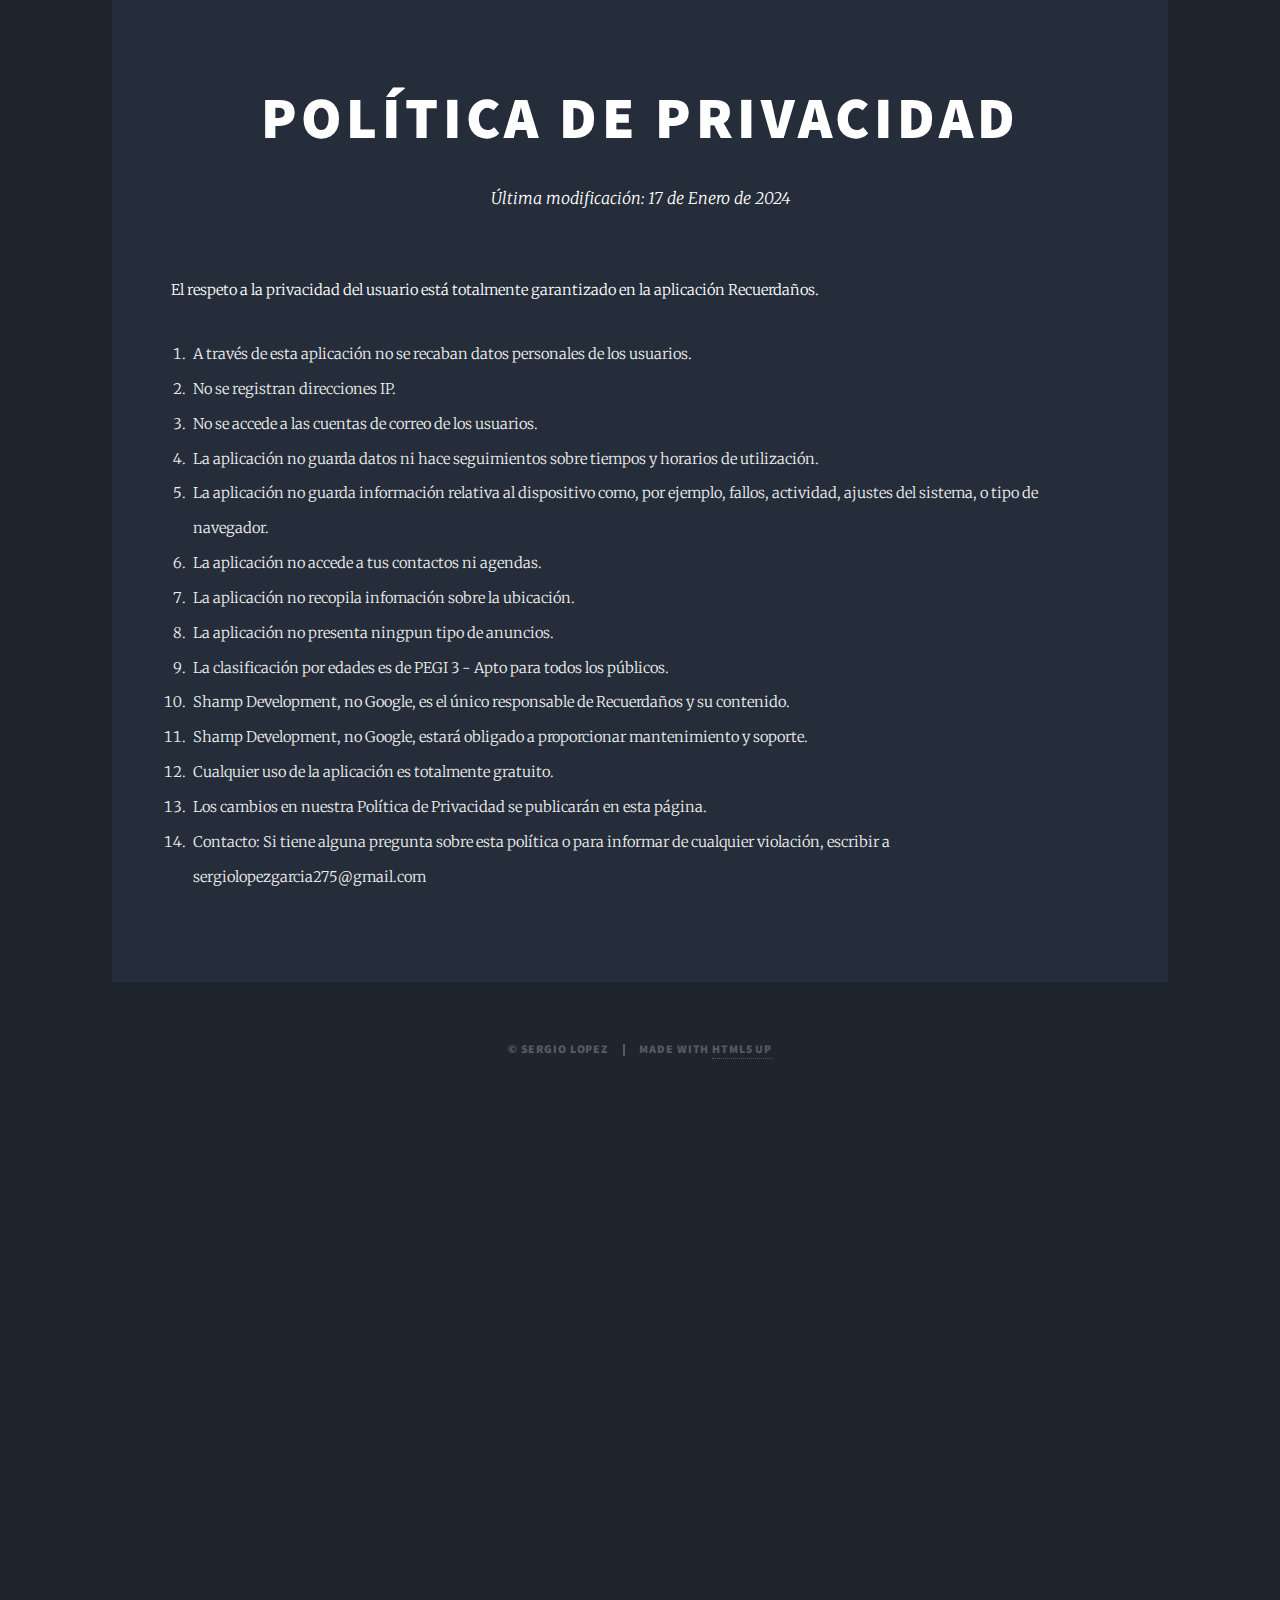
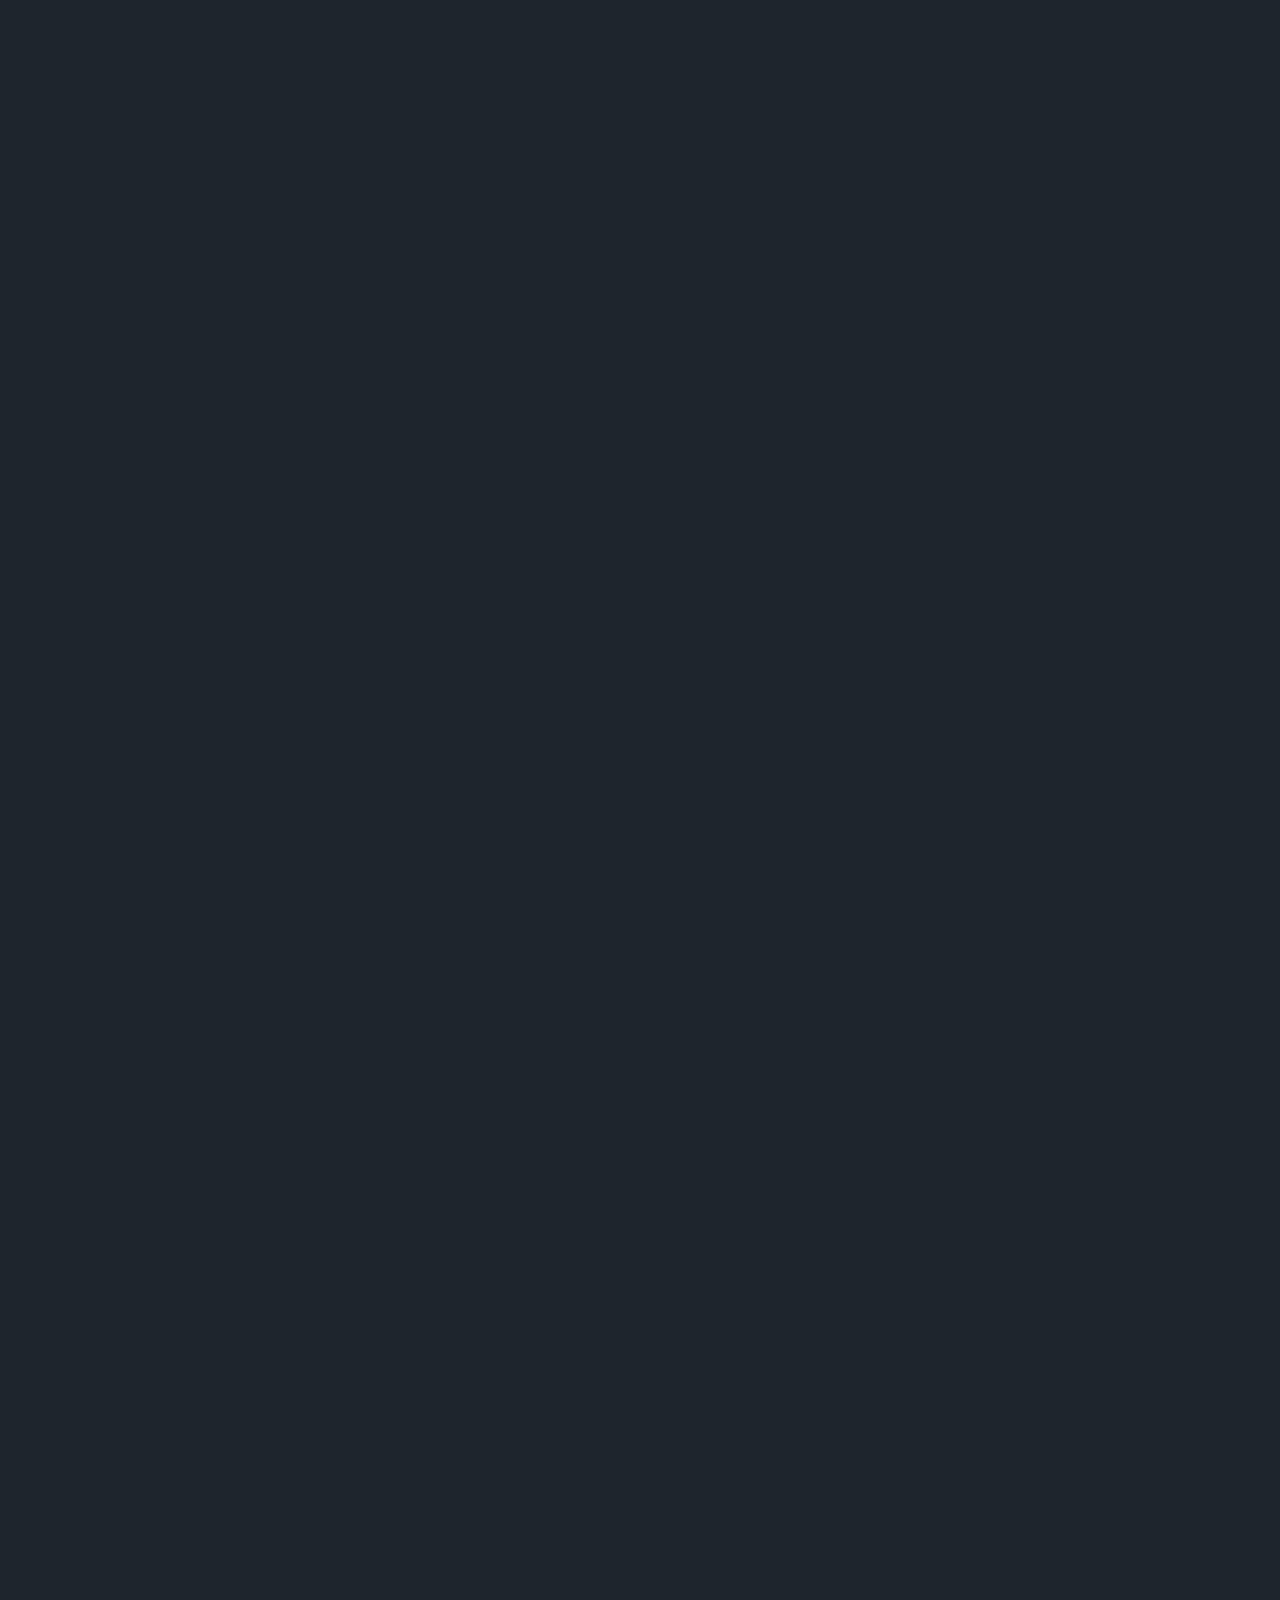
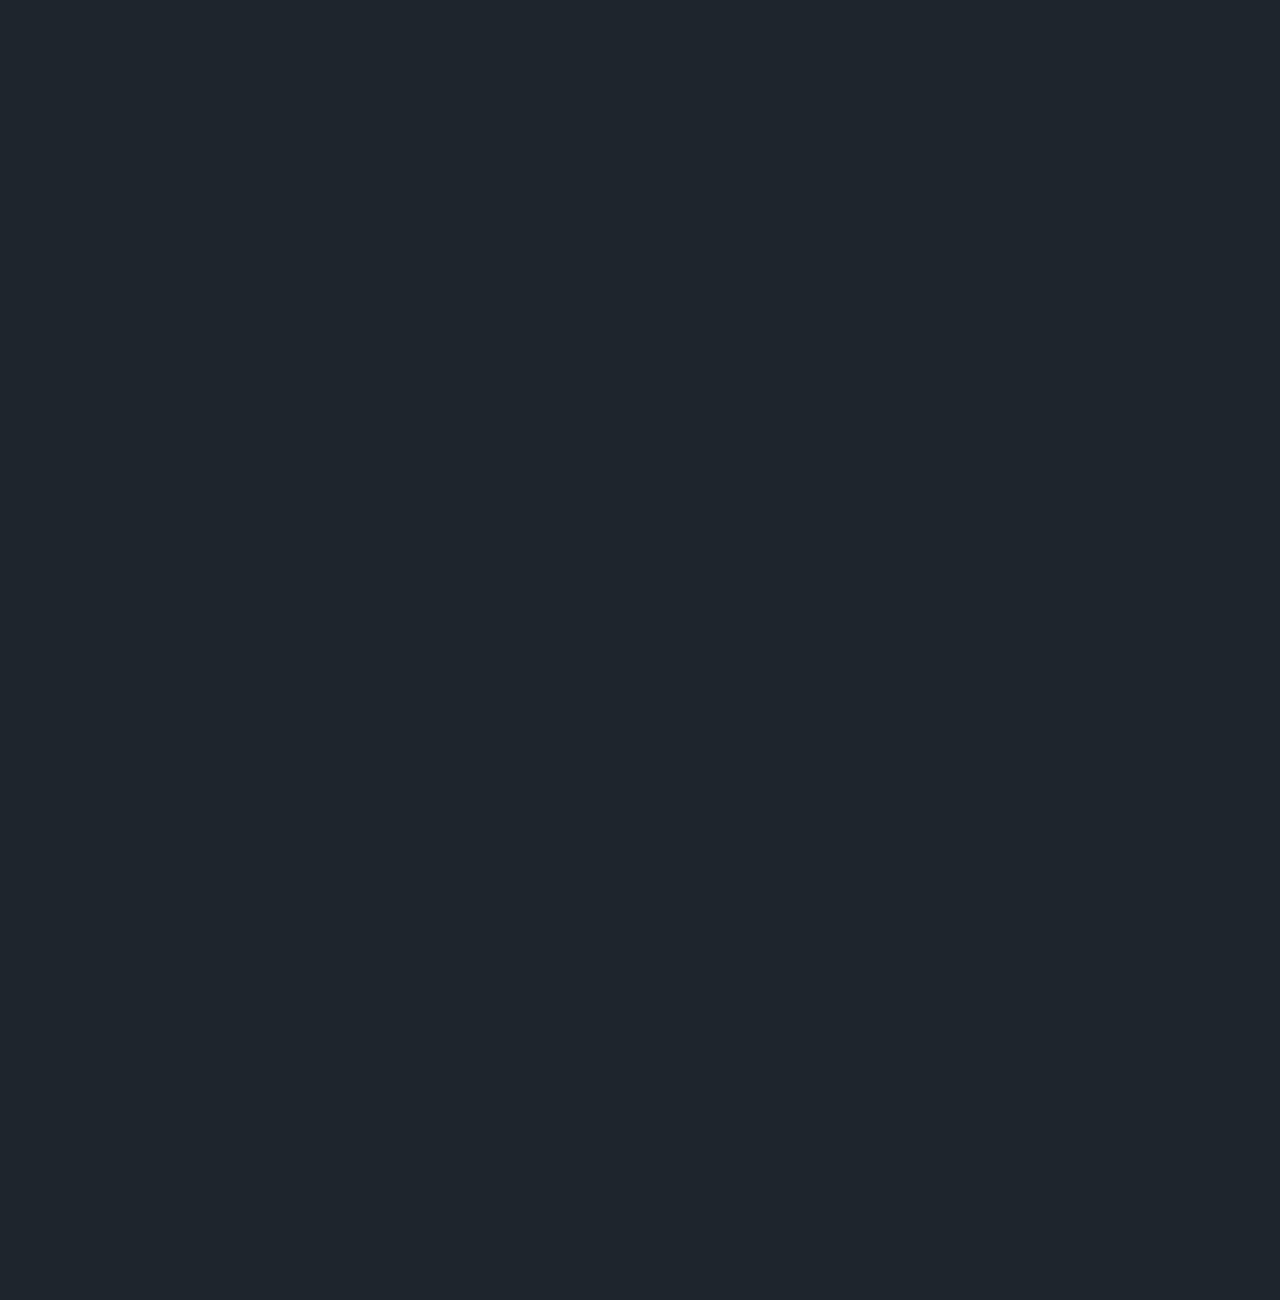
<file: remembirthday.html>
<!DOCTYPE HTML>
<!--
	Massively by HTML5 UP
	html5up.net | @ajlkn
	Free for personal and commercial use under the CCA 3.0 license (html5up.net/license)
-->
<html>
	<head>
		<title>Remembirthday Privacy Policy</title>
		<meta charset="utf-8" />
		<meta name="viewport" content="width=device-width, initial-scale=1, user-scalable=no" />
		<link rel="stylesheet" href="assets/css/main.css" />
		<noscript><link rel="stylesheet" href="assets/css/noscript.css" /></noscript>
	</head>
	<body class="is-preload">

		<!-- Wrapper -->
			<div id="wrapper">

				<!-- Main -->
					<div id="main">

						<!-- Post -->
							<section class="post">
								<header class="major">
									<h1>Política de Privacidad</h1>
									<p>Última modificación: 17 de Enero de 2024</p>
								</header>
								<p>El respeto a la privacidad del usuario está totalmente garantizado en la aplicación Recuerdaños.</p>
                                <ol>
                                    <li>A través de esta aplicación no se recaban datos personales de los usuarios.</li>
                                    <li>No se registran direcciones IP.</li>
                                    <li>No se accede a las cuentas de correo de los usuarios.</li>
                                    <li>La aplicación no guarda datos ni hace seguimientos sobre tiempos y horarios de utilización.</li>
                                    <li>La aplicación no guarda información relativa al dispositivo como, por ejemplo, fallos, actividad, ajustes del sistema, o tipo de navegador.</li>
                                    <li>La aplicación no accede a tus contactos ni agendas.</li>
                                    <li>La aplicación no recopila infomación sobre la ubicación.</li>
                                    <li>La aplicación no presenta ningpun tipo de anuncios.</li>
                                    <li>La clasificación por edades es de PEGI 3 - Apto para todos los públicos.</li>
                                    <li>Shamp Development, no Google, es el único responsable de Recuerdaños y su contenido.</li>
                                    <li>Shamp Development, no Google, estará obligado a proporcionar mantenimiento y soporte.</li>
                                    <li>Cualquier uso de la aplicación es totalmente gratuito.</li>
                                    <li>Los cambios en nuestra Política de Privacidad se publicarán en esta página.</li>
                                    <li>Contacto: Si tiene alguna pregunta sobre esta política o para informar de cualquier violación, escribir a sergiolopezgarcia275@gmail.com</li>
                                </ol>
							</section>

					</div>

				<!-- Copyright -->
                    <div id="copyright">
                        <ul><li>&copy; Sergio Lopez</li><li>Made with <a href="https://html5up.net" target="_blank">HTML5 UP</a></li></ul>
                    </div>

			</div>

		<!-- Scripts -->
			<script src="assets/js/jquery.min.js"></script>
			<script src="assets/js/jquery.scrollex.min.js"></script>
			<script src="assets/js/jquery.scrolly.min.js"></script>
			<script src="assets/js/browser.min.js"></script>
			<script src="assets/js/breakpoints.min.js"></script>
			<script src="assets/js/util.js"></script>
			<script src="assets/js/main.js"></script>

	</body>
</html>
</file>
<file: assets/css/main.css>
@import url(fontawesome-all.min.css);
@import url("https://fonts.googleapis.com/css?family=Merriweather:300,700,300italic,700italic|Source+Sans+Pro:900");

/*
	Massively by HTML5 UP
	html5up.net | @ajlkn
	Free for personal and commercial use under the CCA 3.0 license (html5up.net/license)
*/

html, body, div, span, applet, object,
iframe, h1, h2, h3, h4, h5, h6, p, blockquote,
pre, a, abbr, acronym, address, big, cite,
code, del, dfn, em, img, ins, kbd, q, s, samp,
small, strike, strong, sub, sup, tt, var, b,
u, i, center, dl, dt, dd, ol, ul, li, fieldset,
form, label, legend, table, caption, tbody,
tfoot, thead, tr, th, td, article, aside,
canvas, details, embed, figure, figcaption,
footer, header, hgroup, menu, nav, output, ruby,
section, summary, time, mark, audio, video {
	margin: 0;
	padding: 0;
	border: 0;
	font-size: 100%;
	font: inherit;
	vertical-align: baseline;}


article, aside, details, figcaption, figure,
footer, header, hgroup, menu, nav, section {
	display: block;}

main {
	height: 100%;
}

body {
	padding: 0;
	margin: 0;
	min-height: 500vh;
	/* background-color: rgb(139, 201, 228);
	animation: body 1s linear; */

	line-height: 1;
}
/* @keyframes body{
	to {
		background-color: rgb(19, 48, 97);
	}
} */

/* Cube rotation in the background */
.cube-wrap{
	--size: 30vmin;
	position: fixed;
	top: 50%;
	left: 50%;
	width: 0;
	height: 0;
	perspective: 100vmin;
}

.cube{
	transform-style: preserve-3d;
	transform: rotateX(0deg) rotateZ(45deg) rotateY(-45deg);
	animation: cube 1s linear;
} 
@keyframes cube {
	to {
		transform: rotateX(360deg) rotateZ(45deg) rotateY(-45deg);
	}
}

.side{
	position: absolute;
	width: var(--size);
	height: var(--size);
	background-color: #eee;
	backface-visibility: visible;
	top: calc(var(--size) * -.5);
	left: calc(var(--size) * -.5);
}
.top{
	background-color: #596A7B;
	transform: rotateX(90deg) translateZ(calc(var(--size) * .5));
}
.bottom{
	background-color: #4D5F71;
	transform: rotateX(90deg) translateZ(calc(var(--size) * -.5));
}
.left{
	background-color: #3A506B;
	transform: rotateY(90deg) translateZ(calc(var(--size) * .5));
}
.right{
	background-color: #2E3D50;
	transform: rotateY(90deg) translateZ(calc(var(--size) * -.5));
}
.front{
	background-color: #1D2B3C;
	transform: translateZ(calc(var(--size) * .5));
}
.back{
	background-color: #2D3A48;
	transform: translateZ(calc(var(--size) * -.5));
}

:root * {
	/* Pause the animation */
	animation-play-state: paused;
	/* Bind the animation to scroll */
	animation-delay: calc(var(--scroll) * -1s);
	/* These last 2 properties clean up overshoot weirdness */
	animation-iteration-count: 1;
	animation-fill-mode: both;
}

body {
  position: absolute;
  width: 100%;
  height: 100%;
  margin: 0;
  padding: 0;
}

canvas {
    position: absolute;
    top: 0;
    left: 0;
    /*width: 100vw;  Viewport width */
    /*height: 100vh; Viewport height */
    z-index: -1; /* Place the canvas behind other elements */
    /* Additional styling for the canvas if needed */
	background-color: rgb(139, 201, 228);
	animation: body 1s linear;
	display: block
} 
@keyframes canvas {
	to {
		background-color: rgb(19, 48, 97);
	}
}


/* Basic configuration */
p {
	color: #ffffff; /* Replace with your desired color in hex */
  }


ol, ul {
	list-style: none;
}

blockquote, q {
	quotes: none;
}

	blockquote:before, blockquote:after, q:before, q:after {
		content: '';
		content: none;
	}

table {
	border-collapse: collapse;
	border-spacing: 0;
}

body {
	-webkit-text-size-adjust: none;
}

mark {
	background-color: transparent;
	color: inherit;
}

input::-moz-focus-inner {
	border: 0;
	padding: 0;
}

input, select, textarea {
	-moz-appearance: none;
	-webkit-appearance: none;
	-ms-appearance: none;
	appearance: none;
}

/* Basic */

	@-ms-viewport {
		width: device-width;
	}

	body {
		-ms-overflow-style: scrollbar;
	}

	@media screen and (max-width: 480px) {

		html, body {
			min-width: 320px;
		}

	}

	html {
		box-sizing: border-box;
	}

	*, *:before, *:after {
		box-sizing: inherit;
	}

	body {
		background-color: #1e252d;
	}

		body.is-preload *, body.is-preload *:before, body.is-preload *:after {
			-moz-animation: none !important;
			-webkit-animation: none !important;
			-ms-animation: none !important;
			animation: none !important;
			-moz-transition: none !important;
			-webkit-transition: none !important;
			-ms-transition: none !important;
			transition: none !important;
		}

/* Type */

	html {
		font-size: 16pt;
	}

		@media screen and (max-width: 1680px) {

			html {
				font-size: 12pt;
			}

		}

		@media screen and (max-width: 1280px) {

			html {
				font-size: 11pt;
			}

		}

		@media screen and (max-width: 360px) {

			html {
				font-size: 10pt;
			}

		}

	body {
		color: #212931;
	}

	body, input, select, textarea {
		font-family: "Merriweather", Georgia, serif;
		font-weight: 300;
		font-size: 1rem;
		line-height: 2.375;
	}

	a {
		-moz-transition: color 0.2s ease-in-out, background-color 0.2s ease-in-out, border-color 0.2s ease-in-out, box-shadow 0.2s ease-in-out;
		-webkit-transition: color 0.2s ease-in-out, background-color 0.2s ease-in-out, border-color 0.2s ease-in-out, box-shadow 0.2s ease-in-out;
		-ms-transition: color 0.2s ease-in-out, background-color 0.2s ease-in-out, border-color 0.2s ease-in-out, box-shadow 0.2s ease-in-out;
		transition: color 0.2s ease-in-out, background-color 0.2s ease-in-out, border-color 0.2s ease-in-out, box-shadow 0.2s ease-in-out;
		border-bottom: dotted 1px;
		text-decoration: none;
	}

		a:hover {
			border-bottom-color: transparent;
		}

	strong, b {
		font-weight: 600;
	}

	em, i {
		font-style: italic;
	}

	p {
		text-align: justify;
		margin: 0 0 2rem 0;
	}

	h1, h2, h3, h4, h5, h6 {
		font-family: "Source Sans Pro", Helvetica, sans-serif;
		font-weight: 900;
		line-height: 1.5;
		letter-spacing: 0.075em;
		text-transform: uppercase;
		margin: 0 0 1rem 0;
	}

		h1 a, h2 a, h3 a, h4 a, h5 a, h6 a {
			border-bottom: 0;
			color: inherit;
			text-decoration: none;
		}

	h1 {
		font-size: 4rem;
		line-height: 1.1;
		margin: 0 0 2rem 0;
	}

	h2 {
		font-size: 1.75rem;
		line-height: 1.3;
		margin: 0 0 1.5rem 0;
	}

	h3 {
		font-size: 1.25rem;
		margin: 0 0 1.5rem 0;
	}

	h4 {
		font-size: 1rem;
	}

	h5 {
		font-size: 0.9rem;
	}

	h6 {
		font-size: 0.8rem;
	}

	sub {
		font-size: 0.8rem;
		position: relative;
		top: 0.5rem;
	}

	sup {
		font-size: 0.8rem;
		position: relative;
		top: -0.5rem;
	}

	blockquote {
		border-left: solid 4px;
		font-style: italic;
		margin: 0 0 2rem 0;
		padding: 0.5rem 0 0.5rem 2rem;
	}

	code {
		border: solid 2px;
		font-family: "Courier New", monospace;
		font-size: 0.9rem;
		margin: 0 0.25rem;
		padding: 0.25rem 0.65rem;
	}

	pre {
		-webkit-overflow-scrolling: touch;
		font-family: "Courier New", monospace;
		font-size: 0.9rem;
		margin: 0 0 2rem 0;
	}

		pre code {
			display: block;
			line-height: 1.75;
			padding: 1rem 1.5rem;
			overflow-x: auto;
		}

	hr {
		border: 0;
		border-bottom: solid 2px;
		margin: 3rem 0;
	}

		hr.major {
			margin: 5rem 0;
		}

	.align-left {
		text-align: left;
	}

	.align-center {
		text-align: center;
	}

	.align-right {
		text-align: right;
	}

	input, select, textarea {
		color: #212931;
	}

	a {
		color: #212931;
		border-bottom-color: rgba(33, 41, 49, 0.5);
	}

		a:hover {
			border-bottom-color: transparent;
			color: #5BC0BE !important;
		}

	strong, b {
		color: #212931;
	}

	h1, h2, h3, h4, h5, h6 {
		/* color: #212931; */
		color: #FFFFFF
	}

	blockquote {
		border-left-color: #eeeeee;
	}

	code {
		background: rgba(220, 220, 220, 0.25);
		border-color: #eeeeee;
	}

	hr {
		border-bottom-color: #eeeeee;
	}

/* Row */

	.row {
		display: flex;
		flex-wrap: wrap;
		box-sizing: border-box;
		align-items: stretch;
	}

		.row > * {
			box-sizing: border-box;
		}

		.row.gtr-uniform > * > :last-child {
			margin-bottom: 0;
		}

		.row.aln-left {
			justify-content: flex-start;
		}

		.row.aln-center {
			justify-content: center;
		}

		.row.aln-right {
			justify-content: flex-end;
		}

		.row.aln-top {
			align-items: flex-start;
		}

		.row.aln-middle {
			align-items: center;
		}

		.row.aln-bottom {
			align-items: flex-end;
		}

		.row > .imp {
			order: -1;
		}

		.row > .col-1 {
			width: 8.33333%;
		}

		.row > .off-1 {
			margin-left: 8.33333%;
		}

		.row > .col-2 {
			width: 16.66667%;
		}

		.row > .off-2 {
			margin-left: 16.66667%;
		}

		.row > .col-3 {
			width: 25%;
		}

		.row > .off-3 {
			margin-left: 25%;
		}

		.row > .col-4 {
			width: 33.33333%;
		}

		.row > .off-4 {
			margin-left: 33.33333%;
		}

		.row > .col-5 {
			width: 41.66667%;
		}

		.row > .off-5 {
			margin-left: 41.66667%;
		}

		.row > .col-6 {
			width: 50%;
		}

		.row > .off-6 {
			margin-left: 50%;
		}

		.row > .col-7 {
			width: 58.33333%;
		}

		.row > .off-7 {
			margin-left: 58.33333%;
		}

		.row > .col-8 {
			width: 66.66667%;
		}

		.row > .off-8 {
			margin-left: 66.66667%;
		}

		.row > .col-9 {
			width: 75%;
		}

		.row > .off-9 {
			margin-left: 75%;
		}

		.row > .col-10 {
			width: 83.33333%;
		}

		.row > .off-10 {
			margin-left: 83.33333%;
		}

		.row > .col-11 {
			width: 91.66667%;
		}

		.row > .off-11 {
			margin-left: 91.66667%;
		}

		.row > .col-12 {
			width: 100%;
		}

		.row > .off-12 {
			margin-left: 100%;
		}

		.row.gtr-0 {
			margin-top: 0;
			margin-left: 0rem;
		}

			.row.gtr-0 > * {
				padding: 0 0 0 0rem;
			}

			.row.gtr-0.gtr-uniform {
				margin-top: 0rem;
			}

				.row.gtr-0.gtr-uniform > * {
					padding-top: 0rem;
				}

		.row.gtr-25 {
			margin-top: 0;
			margin-left: -0.375rem;
		}

			.row.gtr-25 > * {
				padding: 0 0 0 0.375rem;
			}

			.row.gtr-25.gtr-uniform {
				margin-top: -0.375rem;
			}

				.row.gtr-25.gtr-uniform > * {
					padding-top: 0.375rem;
				}

		.row.gtr-50 {
			margin-top: 0;
			margin-left: -0.75rem;
		}

			.row.gtr-50 > * {
				padding: 0 0 0 0.75rem;
			}

			.row.gtr-50.gtr-uniform {
				margin-top: -0.75rem;
			}

				.row.gtr-50.gtr-uniform > * {
					padding-top: 0.75rem;
				}

		.row {
			margin-top: 0;
			margin-left: -1.5rem;
		}

			.row > * {
				padding: 0 0 0 1.5rem;
			}

			.row.gtr-uniform {
				margin-top: -1.5rem;
			}

				.row.gtr-uniform > * {
					padding-top: 1.5rem;
				}

		.row.gtr-150 {
			margin-top: 0;
			margin-left: -2.25rem;
		}

			.row.gtr-150 > * {
				padding: 0 0 0 2.25rem;
			}

			.row.gtr-150.gtr-uniform {
				margin-top: -2.25rem;
			}

				.row.gtr-150.gtr-uniform > * {
					padding-top: 2.25rem;
				}

		.row.gtr-200 {
			margin-top: 0;
			margin-left: -3rem;
		}

			.row.gtr-200 > * {
				padding: 0 0 0 3rem;
			}

			.row.gtr-200.gtr-uniform {
				margin-top: -3rem;
			}

				.row.gtr-200.gtr-uniform > * {
					padding-top: 3rem;
				}

		@media screen and (max-width: 1680px) {

			.row {
				display: flex;
				flex-wrap: wrap;
				box-sizing: border-box;
				align-items: stretch;
			}

				.row > * {
					box-sizing: border-box;
				}

				.row.gtr-uniform > * > :last-child {
					margin-bottom: 0;
				}

				.row.aln-left {
					justify-content: flex-start;
				}

				.row.aln-center {
					justify-content: center;
				}

				.row.aln-right {
					justify-content: flex-end;
				}

				.row.aln-top {
					align-items: flex-start;
				}

				.row.aln-middle {
					align-items: center;
				}

				.row.aln-bottom {
					align-items: flex-end;
				}

				.row > .imp-xlarge {
					order: -1;
				}

				.row > .col-1-xlarge {
					width: 8.33333%;
				}

				.row > .off-1-xlarge {
					margin-left: 8.33333%;
				}

				.row > .col-2-xlarge {
					width: 16.66667%;
				}

				.row > .off-2-xlarge {
					margin-left: 16.66667%;
				}

				.row > .col-3-xlarge {
					width: 25%;
				}

				.row > .off-3-xlarge {
					margin-left: 25%;
				}

				.row > .col-4-xlarge {
					width: 33.33333%;
				}

				.row > .off-4-xlarge {
					margin-left: 33.33333%;
				}

				.row > .col-5-xlarge {
					width: 41.66667%;
				}

				.row > .off-5-xlarge {
					margin-left: 41.66667%;
				}

				.row > .col-6-xlarge {
					width: 50%;
				}

				.row > .off-6-xlarge {
					margin-left: 50%;
				}

				.row > .col-7-xlarge {
					width: 58.33333%;
				}

				.row > .off-7-xlarge {
					margin-left: 58.33333%;
				}

				.row > .col-8-xlarge {
					width: 66.66667%;
				}

				.row > .off-8-xlarge {
					margin-left: 66.66667%;
				}

				.row > .col-9-xlarge {
					width: 75%;
				}

				.row > .off-9-xlarge {
					margin-left: 75%;
				}

				.row > .col-10-xlarge {
					width: 83.33333%;
				}

				.row > .off-10-xlarge {
					margin-left: 83.33333%;
				}

				.row > .col-11-xlarge {
					width: 91.66667%;
				}

				.row > .off-11-xlarge {
					margin-left: 91.66667%;
				}

				.row > .col-12-xlarge {
					width: 100%;
				}

				.row > .off-12-xlarge {
					margin-left: 100%;
				}

				.row.gtr-0 {
					margin-top: 0;
					margin-left: 0rem;
				}

					.row.gtr-0 > * {
						padding: 0 0 0 0rem;
					}

					.row.gtr-0.gtr-uniform {
						margin-top: 0rem;
					}

						.row.gtr-0.gtr-uniform > * {
							padding-top: 0rem;
						}

				.row.gtr-25 {
					margin-top: 0;
					margin-left: -0.375rem;
				}

					.row.gtr-25 > * {
						padding: 0 0 0 0.375rem;
					}

					.row.gtr-25.gtr-uniform {
						margin-top: -0.375rem;
					}

						.row.gtr-25.gtr-uniform > * {
							padding-top: 0.375rem;
						}

				.row.gtr-50 {
					margin-top: 0;
					margin-left: -0.75rem;
				}

					.row.gtr-50 > * {
						padding: 0 0 0 0.75rem;
					}

					.row.gtr-50.gtr-uniform {
						margin-top: -0.75rem;
					}

						.row.gtr-50.gtr-uniform > * {
							padding-top: 0.75rem;
						}

				.row {
					margin-top: 0;
					margin-left: -1.5rem;
				}

					.row > * {
						padding: 0 0 0 1.5rem;
					}

					.row.gtr-uniform {
						margin-top: -1.5rem;
					}

						.row.gtr-uniform > * {
							padding-top: 1.5rem;
						}

				.row.gtr-150 {
					margin-top: 0;
					margin-left: -2.25rem;
				}

					.row.gtr-150 > * {
						padding: 0 0 0 2.25rem;
					}

					.row.gtr-150.gtr-uniform {
						margin-top: -2.25rem;
					}

						.row.gtr-150.gtr-uniform > * {
							padding-top: 2.25rem;
						}

				.row.gtr-200 {
					margin-top: 0;
					margin-left: -3rem;
				}

					.row.gtr-200 > * {
						padding: 0 0 0 3rem;
					}

					.row.gtr-200.gtr-uniform {
						margin-top: -3rem;
					}

						.row.gtr-200.gtr-uniform > * {
							padding-top: 3rem;
						}

		}

		@media screen and (max-width: 1280px) {

			.row {
				display: flex;
				flex-wrap: wrap;
				box-sizing: border-box;
				align-items: stretch;
			}

				.row > * {
					box-sizing: border-box;
				}

				.row.gtr-uniform > * > :last-child {
					margin-bottom: 0;
				}

				.row.aln-left {
					justify-content: flex-start;
				}

				.row.aln-center {
					justify-content: center;
				}

				.row.aln-right {
					justify-content: flex-end;
				}

				.row.aln-top {
					align-items: flex-start;
				}

				.row.aln-middle {
					align-items: center;
				}

				.row.aln-bottom {
					align-items: flex-end;
				}

				.row > .imp-large {
					order: -1;
				}

				.row > .col-1-large {
					width: 8.33333%;
				}

				.row > .off-1-large {
					margin-left: 8.33333%;
				}

				.row > .col-2-large {
					width: 16.66667%;
				}

				.row > .off-2-large {
					margin-left: 16.66667%;
				}

				.row > .col-3-large {
					width: 25%;
				}

				.row > .off-3-large {
					margin-left: 25%;
				}

				.row > .col-4-large {
					width: 33.33333%;
				}

				.row > .off-4-large {
					margin-left: 33.33333%;
				}

				.row > .col-5-large {
					width: 41.66667%;
				}

				.row > .off-5-large {
					margin-left: 41.66667%;
				}

				.row > .col-6-large {
					width: 50%;
				}

				.row > .off-6-large {
					margin-left: 50%;
				}

				.row > .col-7-large {
					width: 58.33333%;
				}

				.row > .off-7-large {
					margin-left: 58.33333%;
				}

				.row > .col-8-large {
					width: 66.66667%;
				}

				.row > .off-8-large {
					margin-left: 66.66667%;
				}

				.row > .col-9-large {
					width: 75%;
				}

				.row > .off-9-large {
					margin-left: 75%;
				}

				.row > .col-10-large {
					width: 83.33333%;
				}

				.row > .off-10-large {
					margin-left: 83.33333%;
				}

				.row > .col-11-large {
					width: 91.66667%;
				}

				.row > .off-11-large {
					margin-left: 91.66667%;
				}

				.row > .col-12-large {
					width: 100%;
				}

				.row > .off-12-large {
					margin-left: 100%;
				}

				.row.gtr-0 {
					margin-top: 0;
					margin-left: 0rem;
				}

					.row.gtr-0 > * {
						padding: 0 0 0 0rem;
					}

					.row.gtr-0.gtr-uniform {
						margin-top: 0rem;
					}

						.row.gtr-0.gtr-uniform > * {
							padding-top: 0rem;
						}

				.row.gtr-25 {
					margin-top: 0;
					margin-left: -0.375rem;
				}

					.row.gtr-25 > * {
						padding: 0 0 0 0.375rem;
					}

					.row.gtr-25.gtr-uniform {
						margin-top: -0.375rem;
					}

						.row.gtr-25.gtr-uniform > * {
							padding-top: 0.375rem;
						}

				.row.gtr-50 {
					margin-top: 0;
					margin-left: -0.75rem;
				}

					.row.gtr-50 > * {
						padding: 0 0 0 0.75rem;
					}

					.row.gtr-50.gtr-uniform {
						margin-top: -0.75rem;
					}

						.row.gtr-50.gtr-uniform > * {
							padding-top: 0.75rem;
						}

				.row {
					margin-top: 0;
					margin-left: -1.5rem;
				}

					.row > * {
						padding: 0 0 0 1.5rem;
					}

					.row.gtr-uniform {
						margin-top: -1.5rem;
					}

						.row.gtr-uniform > * {
							padding-top: 1.5rem;
						}

				.row.gtr-150 {
					margin-top: 0;
					margin-left: -2.25rem;
				}

					.row.gtr-150 > * {
						padding: 0 0 0 2.25rem;
					}

					.row.gtr-150.gtr-uniform {
						margin-top: -2.25rem;
					}

						.row.gtr-150.gtr-uniform > * {
							padding-top: 2.25rem;
						}

				.row.gtr-200 {
					margin-top: 0;
					margin-left: -3rem;
				}

					.row.gtr-200 > * {
						padding: 0 0 0 3rem;
					}

					.row.gtr-200.gtr-uniform {
						margin-top: -3rem;
					}

						.row.gtr-200.gtr-uniform > * {
							padding-top: 3rem;
						}

		}

		@media screen and (max-width: 980px) {

			.row {
				display: flex;
				flex-wrap: wrap;
				box-sizing: border-box;
				align-items: stretch;
			}

				.row > * {
					box-sizing: border-box;
				}

				.row.gtr-uniform > * > :last-child {
					margin-bottom: 0;
				}

				.row.aln-left {
					justify-content: flex-start;
				}

				.row.aln-center {
					justify-content: center;
				}

				.row.aln-right {
					justify-content: flex-end;
				}

				.row.aln-top {
					align-items: flex-start;
				}

				.row.aln-middle {
					align-items: center;
				}

				.row.aln-bottom {
					align-items: flex-end;
				}

				.row > .imp-medium {
					order: -1;
				}

				.row > .col-1-medium {
					width: 8.33333%;
				}

				.row > .off-1-medium {
					margin-left: 8.33333%;
				}

				.row > .col-2-medium {
					width: 16.66667%;
				}

				.row > .off-2-medium {
					margin-left: 16.66667%;
				}

				.row > .col-3-medium {
					width: 25%;
				}

				.row > .off-3-medium {
					margin-left: 25%;
				}

				.row > .col-4-medium {
					width: 33.33333%;
				}

				.row > .off-4-medium {
					margin-left: 33.33333%;
				}

				.row > .col-5-medium {
					width: 41.66667%;
				}

				.row > .off-5-medium {
					margin-left: 41.66667%;
				}

				.row > .col-6-medium {
					width: 50%;
				}

				.row > .off-6-medium {
					margin-left: 50%;
				}

				.row > .col-7-medium {
					width: 58.33333%;
				}

				.row > .off-7-medium {
					margin-left: 58.33333%;
				}

				.row > .col-8-medium {
					width: 66.66667%;
				}

				.row > .off-8-medium {
					margin-left: 66.66667%;
				}

				.row > .col-9-medium {
					width: 75%;
				}

				.row > .off-9-medium {
					margin-left: 75%;
				}

				.row > .col-10-medium {
					width: 83.33333%;
				}

				.row > .off-10-medium {
					margin-left: 83.33333%;
				}

				.row > .col-11-medium {
					width: 91.66667%;
				}

				.row > .off-11-medium {
					margin-left: 91.66667%;
				}

				.row > .col-12-medium {
					width: 100%;
				}

				.row > .off-12-medium {
					margin-left: 100%;
				}

				.row.gtr-0 {
					margin-top: 0;
					margin-left: 0rem;
				}

					.row.gtr-0 > * {
						padding: 0 0 0 0rem;
					}

					.row.gtr-0.gtr-uniform {
						margin-top: 0rem;
					}

						.row.gtr-0.gtr-uniform > * {
							padding-top: 0rem;
						}

				.row.gtr-25 {
					margin-top: 0;
					margin-left: -0.375rem;
				}

					.row.gtr-25 > * {
						padding: 0 0 0 0.375rem;
					}

					.row.gtr-25.gtr-uniform {
						margin-top: -0.375rem;
					}

						.row.gtr-25.gtr-uniform > * {
							padding-top: 0.375rem;
						}

				.row.gtr-50 {
					margin-top: 0;
					margin-left: -0.75rem;
				}

					.row.gtr-50 > * {
						padding: 0 0 0 0.75rem;
					}

					.row.gtr-50.gtr-uniform {
						margin-top: -0.75rem;
					}

						.row.gtr-50.gtr-uniform > * {
							padding-top: 0.75rem;
						}

				.row {
					margin-top: 0;
					margin-left: -1.5rem;
				}

					.row > * {
						padding: 0 0 0 1.5rem;
					}

					.row.gtr-uniform {
						margin-top: -1.5rem;
					}

						.row.gtr-uniform > * {
							padding-top: 1.5rem;
						}

				.row.gtr-150 {
					margin-top: 0;
					margin-left: -2.25rem;
				}

					.row.gtr-150 > * {
						padding: 0 0 0 2.25rem;
					}

					.row.gtr-150.gtr-uniform {
						margin-top: -2.25rem;
					}

						.row.gtr-150.gtr-uniform > * {
							padding-top: 2.25rem;
						}

				.row.gtr-200 {
					margin-top: 0;
					margin-left: -3rem;
				}

					.row.gtr-200 > * {
						padding: 0 0 0 3rem;
					}

					.row.gtr-200.gtr-uniform {
						margin-top: -3rem;
					}

						.row.gtr-200.gtr-uniform > * {
							padding-top: 3rem;
						}

		}

		@media screen and (max-width: 736px) {

			.row {
				display: flex;
				flex-wrap: wrap;
				box-sizing: border-box;
				align-items: stretch;
			}

				.row > * {
					box-sizing: border-box;
				}

				.row.gtr-uniform > * > :last-child {
					margin-bottom: 0;
				}

				.row.aln-left {
					justify-content: flex-start;
				}

				.row.aln-center {
					justify-content: center;
				}

				.row.aln-right {
					justify-content: flex-end;
				}

				.row.aln-top {
					align-items: flex-start;
				}

				.row.aln-middle {
					align-items: center;
				}

				.row.aln-bottom {
					align-items: flex-end;
				}

				.row > .imp-small {
					order: -1;
				}

				.row > .col-1-small {
					width: 8.33333%;
				}

				.row > .off-1-small {
					margin-left: 8.33333%;
				}

				.row > .col-2-small {
					width: 16.66667%;
				}

				.row > .off-2-small {
					margin-left: 16.66667%;
				}

				.row > .col-3-small {
					width: 25%;
				}

				.row > .off-3-small {
					margin-left: 25%;
				}

				.row > .col-4-small {
					width: 33.33333%;
				}

				.row > .off-4-small {
					margin-left: 33.33333%;
				}

				.row > .col-5-small {
					width: 41.66667%;
				}

				.row > .off-5-small {
					margin-left: 41.66667%;
				}

				.row > .col-6-small {
					width: 50%;
				}

				.row > .off-6-small {
					margin-left: 50%;
				}

				.row > .col-7-small {
					width: 58.33333%;
				}

				.row > .off-7-small {
					margin-left: 58.33333%;
				}

				.row > .col-8-small {
					width: 66.66667%;
				}

				.row > .off-8-small {
					margin-left: 66.66667%;
				}

				.row > .col-9-small {
					width: 75%;
				}

				.row > .off-9-small {
					margin-left: 75%;
				}

				.row > .col-10-small {
					width: 83.33333%;
				}

				.row > .off-10-small {
					margin-left: 83.33333%;
				}

				.row > .col-11-small {
					width: 91.66667%;
				}

				.row > .off-11-small {
					margin-left: 91.66667%;
				}

				.row > .col-12-small {
					width: 100%;
				}

				.row > .off-12-small {
					margin-left: 100%;
				}

				.row.gtr-0 {
					margin-top: 0;
					margin-left: 0rem;
				}

					.row.gtr-0 > * {
						padding: 0 0 0 0rem;
					}

					.row.gtr-0.gtr-uniform {
						margin-top: 0rem;
					}

						.row.gtr-0.gtr-uniform > * {
							padding-top: 0rem;
						}

				.row.gtr-25 {
					margin-top: 0;
					margin-left: -0.375rem;
				}

					.row.gtr-25 > * {
						padding: 0 0 0 0.375rem;
					}

					.row.gtr-25.gtr-uniform {
						margin-top: -0.375rem;
					}

						.row.gtr-25.gtr-uniform > * {
							padding-top: 0.375rem;
						}

				.row.gtr-50 {
					margin-top: 0;
					margin-left: -0.75rem;
				}

					.row.gtr-50 > * {
						padding: 0 0 0 0.75rem;
					}

					.row.gtr-50.gtr-uniform {
						margin-top: -0.75rem;
					}

						.row.gtr-50.gtr-uniform > * {
							padding-top: 0.75rem;
						}

				.row {
					margin-top: 0;
					margin-left: -1.5rem;
				}

					.row > * {
						padding: 0 0 0 1.5rem;
					}

					.row.gtr-uniform {
						margin-top: -1.5rem;
					}

						.row.gtr-uniform > * {
							padding-top: 1.5rem;
						}

				.row.gtr-150 {
					margin-top: 0;
					margin-left: -2.25rem;
				}

					.row.gtr-150 > * {
						padding: 0 0 0 2.25rem;
					}

					.row.gtr-150.gtr-uniform {
						margin-top: -2.25rem;
					}

						.row.gtr-150.gtr-uniform > * {
							padding-top: 2.25rem;
						}

				.row.gtr-200 {
					margin-top: 0;
					margin-left: -3rem;
				}

					.row.gtr-200 > * {
						padding: 0 0 0 3rem;
					}

					.row.gtr-200.gtr-uniform {
						margin-top: -3rem;
					}

						.row.gtr-200.gtr-uniform > * {
							padding-top: 3rem;
						}

		}

		@media screen and (max-width: 480px) {

			.row {
				display: flex;
				flex-wrap: wrap;
				box-sizing: border-box;
				align-items: stretch;
			}

				.row > * {
					box-sizing: border-box;
				}

				.row.gtr-uniform > * > :last-child {
					margin-bottom: 0;
				}

				.row.aln-left {
					justify-content: flex-start;
				}

				.row.aln-center {
					justify-content: center;
				}

				.row.aln-right {
					justify-content: flex-end;
				}

				.row.aln-top {
					align-items: flex-start;
				}

				.row.aln-middle {
					align-items: center;
				}

				.row.aln-bottom {
					align-items: flex-end;
				}

				.row > .imp-xsmall {
					order: -1;
				}

				.row > .col-1-xsmall {
					width: 8.33333%;
				}

				.row > .off-1-xsmall {
					margin-left: 8.33333%;
				}

				.row > .col-2-xsmall {
					width: 16.66667%;
				}

				.row > .off-2-xsmall {
					margin-left: 16.66667%;
				}

				.row > .col-3-xsmall {
					width: 25%;
				}

				.row > .off-3-xsmall {
					margin-left: 25%;
				}

				.row > .col-4-xsmall {
					width: 33.33333%;
				}

				.row > .off-4-xsmall {
					margin-left: 33.33333%;
				}

				.row > .col-5-xsmall {
					width: 41.66667%;
				}

				.row > .off-5-xsmall {
					margin-left: 41.66667%;
				}

				.row > .col-6-xsmall {
					width: 50%;
				}

				.row > .off-6-xsmall {
					margin-left: 50%;
				}

				.row > .col-7-xsmall {
					width: 58.33333%;
				}

				.row > .off-7-xsmall {
					margin-left: 58.33333%;
				}

				.row > .col-8-xsmall {
					width: 66.66667%;
				}

				.row > .off-8-xsmall {
					margin-left: 66.66667%;
				}

				.row > .col-9-xsmall {
					width: 75%;
				}

				.row > .off-9-xsmall {
					margin-left: 75%;
				}

				.row > .col-10-xsmall {
					width: 83.33333%;
				}

				.row > .off-10-xsmall {
					margin-left: 83.33333%;
				}

				.row > .col-11-xsmall {
					width: 91.66667%;
				}

				.row > .off-11-xsmall {
					margin-left: 91.66667%;
				}

				.row > .col-12-xsmall {
					width: 100%;
				}

				.row > .off-12-xsmall {
					margin-left: 100%;
				}

				.row.gtr-0 {
					margin-top: 0;
					margin-left: 0rem;
				}

					.row.gtr-0 > * {
						padding: 0 0 0 0rem;
					}

					.row.gtr-0.gtr-uniform {
						margin-top: 0rem;
					}

						.row.gtr-0.gtr-uniform > * {
							padding-top: 0rem;
						}

				.row.gtr-25 {
					margin-top: 0;
					margin-left: -0.375rem;
				}

					.row.gtr-25 > * {
						padding: 0 0 0 0.375rem;
					}

					.row.gtr-25.gtr-uniform {
						margin-top: -0.375rem;
					}

						.row.gtr-25.gtr-uniform > * {
							padding-top: 0.375rem;
						}

				.row.gtr-50 {
					margin-top: 0;
					margin-left: -0.75rem;
				}

					.row.gtr-50 > * {
						padding: 0 0 0 0.75rem;
					}

					.row.gtr-50.gtr-uniform {
						margin-top: -0.75rem;
					}

						.row.gtr-50.gtr-uniform > * {
							padding-top: 0.75rem;
						}

				.row {
					margin-top: 0;
					margin-left: -1.5rem;
				}

					.row > * {
						padding: 0 0 0 1.5rem;
					}

					.row.gtr-uniform {
						margin-top: -1.5rem;
					}

						.row.gtr-uniform > * {
							padding-top: 1.5rem;
						}

				.row.gtr-150 {
					margin-top: 0;
					margin-left: -2.25rem;
				}

					.row.gtr-150 > * {
						padding: 0 0 0 2.25rem;
					}

					.row.gtr-150.gtr-uniform {
						margin-top: -2.25rem;
					}

						.row.gtr-150.gtr-uniform > * {
							padding-top: 2.25rem;
						}

				.row.gtr-200 {
					margin-top: 0;
					margin-left: -3rem;
				}

					.row.gtr-200 > * {
						padding: 0 0 0 3rem;
					}

					.row.gtr-200.gtr-uniform {
						margin-top: -3rem;
					}

						.row.gtr-200.gtr-uniform > * {
							padding-top: 3rem;
						}

		}

		@media screen and (max-width: 360px) {

			.row {
				display: flex;
				flex-wrap: wrap;
				box-sizing: border-box;
				align-items: stretch;
			}

				.row > * {
					box-sizing: border-box;
				}

				.row.gtr-uniform > * > :last-child {
					margin-bottom: 0;
				}

				.row.aln-left {
					justify-content: flex-start;
				}

				.row.aln-center {
					justify-content: center;
				}

				.row.aln-right {
					justify-content: flex-end;
				}

				.row.aln-top {
					align-items: flex-start;
				}

				.row.aln-middle {
					align-items: center;
				}

				.row.aln-bottom {
					align-items: flex-end;
				}

				.row > .imp-xxsmall {
					order: -1;
				}

				.row > .col-1-xxsmall {
					width: 8.33333%;
				}

				.row > .off-1-xxsmall {
					margin-left: 8.33333%;
				}

				.row > .col-2-xxsmall {
					width: 16.66667%;
				}

				.row > .off-2-xxsmall {
					margin-left: 16.66667%;
				}

				.row > .col-3-xxsmall {
					width: 25%;
				}

				.row > .off-3-xxsmall {
					margin-left: 25%;
				}

				.row > .col-4-xxsmall {
					width: 33.33333%;
				}

				.row > .off-4-xxsmall {
					margin-left: 33.33333%;
				}

				.row > .col-5-xxsmall {
					width: 41.66667%;
				}

				.row > .off-5-xxsmall {
					margin-left: 41.66667%;
				}

				.row > .col-6-xxsmall {
					width: 50%;
				}

				.row > .off-6-xxsmall {
					margin-left: 50%;
				}

				.row > .col-7-xxsmall {
					width: 58.33333%;
				}

				.row > .off-7-xxsmall {
					margin-left: 58.33333%;
				}

				.row > .col-8-xxsmall {
					width: 66.66667%;
				}

				.row > .off-8-xxsmall {
					margin-left: 66.66667%;
				}

				.row > .col-9-xxsmall {
					width: 75%;
				}

				.row > .off-9-xxsmall {
					margin-left: 75%;
				}

				.row > .col-10-xxsmall {
					width: 83.33333%;
				}

				.row > .off-10-xxsmall {
					margin-left: 83.33333%;
				}

				.row > .col-11-xxsmall {
					width: 91.66667%;
				}

				.row > .off-11-xxsmall {
					margin-left: 91.66667%;
				}

				.row > .col-12-xxsmall {
					width: 100%;
				}

				.row > .off-12-xxsmall {
					margin-left: 100%;
				}

				.row.gtr-0 {
					margin-top: 0;
					margin-left: 0rem;
				}

					.row.gtr-0 > * {
						padding: 0 0 0 0rem;
					}

					.row.gtr-0.gtr-uniform {
						margin-top: 0rem;
					}

						.row.gtr-0.gtr-uniform > * {
							padding-top: 0rem;
						}

				.row.gtr-25 {
					margin-top: 0;
					margin-left: -0.375rem;
				}

					.row.gtr-25 > * {
						padding: 0 0 0 0.375rem;
					}

					.row.gtr-25.gtr-uniform {
						margin-top: -0.375rem;
					}

						.row.gtr-25.gtr-uniform > * {
							padding-top: 0.375rem;
						}

				.row.gtr-50 {
					margin-top: 0;
					margin-left: -0.75rem;
				}

					.row.gtr-50 > * {
						padding: 0 0 0 0.75rem;
					}

					.row.gtr-50.gtr-uniform {
						margin-top: -0.75rem;
					}

						.row.gtr-50.gtr-uniform > * {
							padding-top: 0.75rem;
						}

				.row {
					margin-top: 0;
					margin-left: -1.5rem;
				}

					.row > * {
						padding: 0 0 0 1.5rem;
					}

					.row.gtr-uniform {
						margin-top: -1.5rem;
					}

						.row.gtr-uniform > * {
							padding-top: 1.5rem;
						}

				.row.gtr-150 {
					margin-top: 0;
					margin-left: -2.25rem;
				}

					.row.gtr-150 > * {
						padding: 0 0 0 2.25rem;
					}

					.row.gtr-150.gtr-uniform {
						margin-top: -2.25rem;
					}

						.row.gtr-150.gtr-uniform > * {
							padding-top: 2.25rem;
						}

				.row.gtr-200 {
					margin-top: 0;
					margin-left: -3rem;
				}

					.row.gtr-200 > * {
						padding: 0 0 0 3rem;
					}

					.row.gtr-200.gtr-uniform {
						margin-top: -3rem;
					}

						.row.gtr-200.gtr-uniform > * {
							padding-top: 3rem;
						}

		}

/* Box */

	.box {
		border: solid 2px;
		margin-bottom: 2rem;
		padding: 1.5rem;
	}

		.box > :last-child,
		.box > :last-child > :last-child,
		.box > :last-child > :last-child > :last-child {
			margin-bottom: 0;
		}

		.box.alt {
			border: 0;
			border-radius: 0;
			padding: 0;
		}

	.box {
		border-color: #eeeeee;
	}

/* Button */

	input[type="submit"],
	input[type="reset"],
	input[type="button"],
	button,
	.button {
		-moz-appearance: none;
		-webkit-appearance: none;
		-ms-appearance: none;
		appearance: none;
		-moz-transition: background-color 0.2s ease-in-out, box-shadow 0.2s ease-in-out, color 0.2s ease-in-out;
		-webkit-transition: background-color 0.2s ease-in-out, box-shadow 0.2s ease-in-out, color 0.2s ease-in-out;
		-ms-transition: background-color 0.2s ease-in-out, box-shadow 0.2s ease-in-out, color 0.2s ease-in-out;
		transition: background-color 0.2s ease-in-out, box-shadow 0.2s ease-in-out, color 0.2s ease-in-out;
		border: 0;
		border-radius: 0;
		cursor: pointer;
		display: inline-block;
		font-family: "Source Sans Pro", Helvetica, sans-serif;
		font-size: 0.8rem;
		font-weight: 900;
		letter-spacing: 0.075em;
		height: 3rem;
		line-height: 3rem;
		padding: 0 2rem;
		text-align: center;
		text-decoration: none;
		text-transform: uppercase;
		white-space: nowrap;
	}

		input[type="submit"].icon:before,
		input[type="reset"].icon:before,
		input[type="button"].icon:before,
		button.icon:before,
		.button.icon:before {
			margin-right: 0.5rem;
		}

		input[type="submit"].icon.solo,
		input[type="reset"].icon.solo,
		input[type="button"].icon.solo,
		button.icon.solo,
		.button.icon.solo {
			position: relative;
			width: 4rem;
			height: 4rem;
			line-height: 4rem;
			border-radius: 4rem;
			text-indent: 4rem;
			overflow: hidden;
			padding: 0;
			white-space: nowrap;
		}

			input[type="submit"].icon.solo:before,
			input[type="reset"].icon.solo:before,
			input[type="button"].icon.solo:before,
			button.icon.solo:before,
			.button.icon.solo:before {
				position: absolute;
				display: block;
				top: 0;
				left: 0;
				width: inherit;
				height: inherit;
				line-height: inherit;
				font-size: 1.25rem;
				margin-right: 0;
				text-align: center;
				text-indent: 0;
			}

		input[type="submit"].fit,
		input[type="reset"].fit,
		input[type="button"].fit,
		button.fit,
		.button.fit {
			width: 100%;
		}

		input[type="submit"].small,
		input[type="reset"].small,
		input[type="button"].small,
		button.small,
		.button.small {
			font-size: 0.7rem;
			height: 2.5rem;
			line-height: 2.5rem;
			padding: 0 1.5rem;
		}

		input[type="submit"].large,
		input[type="reset"].large,
		input[type="button"].large,
		button.large,
		.button.large {
			font-size: 0.9rem;
			height: 3.5rem;
			line-height: 3.5rem;
			padding: 0 2.75rem;
		}

		@media screen and (max-width: 980px) {

			input[type="submit"],
			input[type="reset"],
			input[type="button"],
			button,
			.button {
				font-size: 0.9rem;
				height: 3.25rem;
				line-height: 3.25rem;
			}

				input[type="submit"].large,
				input[type="reset"].large,
				input[type="button"].large,
				button.large,
				.button.large {
					font-size: 1rem;
					height: 3.75rem;
					line-height: 3.75rem;
				}

		}

		input[type="submit"].disabled, input[type="submit"]:disabled,
		input[type="reset"].disabled,
		input[type="reset"]:disabled,
		input[type="button"].disabled,
		input[type="button"]:disabled,
		button.disabled,
		button:disabled,
		.button.disabled,
		.button:disabled {
			pointer-events: none;
			opacity: 0.25;
		}

	input[type="submit"],
	input[type="reset"],
	input[type="button"],
	button,
	.button {
		background-color: transparent;
		box-shadow: inset 0 0 0 2px #212931;
		color: #212931 !important;
	}

		input[type="submit"]:hover,
		input[type="reset"]:hover,
		input[type="button"]:hover,
		button:hover,
		.button:hover {
			box-shadow: inset 0 0 0 2px #18bfef;
			color: #18bfef !important;
		}

		input[type="submit"].primary,
		input[type="reset"].primary,
		input[type="button"].primary,
		button.primary,
		.button.primary {
			background-color: #212931;
			box-shadow: none;
			color: #ffffff !important;
		}

			input[type="submit"].primary:hover,
			input[type="reset"].primary:hover,
			input[type="button"].primary:hover,
			button.primary:hover,
			.button.primary:hover {
				background-color: #18bfef;
			}

/* Form */

	form {
		margin: 0 0 2rem 0;
	}

		form > :last-child {
			margin-bottom: 0;
		}

		form > .fields {
			display: -moz-flex;
			display: -webkit-flex;
			display: -ms-flex;
			display: flex;
			-moz-flex-wrap: wrap;
			-webkit-flex-wrap: wrap;
			-ms-flex-wrap: wrap;
			flex-wrap: wrap;
			width: calc(100% + 3rem);
			margin: -1.5rem 0 2rem -1.5rem;
		}

			form > .fields > .field {
				-moz-flex-grow: 0;
				-webkit-flex-grow: 0;
				-ms-flex-grow: 0;
				flex-grow: 0;
				-moz-flex-shrink: 0;
				-webkit-flex-shrink: 0;
				-ms-flex-shrink: 0;
				flex-shrink: 0;
				padding: 1.5rem 0 0 1.5rem;
				width: calc(100% - 1.5rem);
			}

				form > .fields > .field.half {
					width: calc(50% - 0.75rem);
				}

				form > .fields > .field.third {
					width: calc(100%/3 - 0.5rem);
				}

				form > .fields > .field.quarter {
					width: calc(25% - 0.375rem);
				}

		@media screen and (max-width: 480px) {

			form > .fields {
				width: calc(100% + 3rem);
				margin: -1.5rem 0 2rem -1.5rem;
			}

				form > .fields > .field {
					padding: 1.5rem 0 0 1.5rem;
					width: calc(100% - 1.5rem);
				}

					form > .fields > .field.half {
						width: calc(100% - 1.5rem);
					}

					form > .fields > .field.third {
						width: calc(100% - 1.5rem);
					}

					form > .fields > .field.quarter {
						width: calc(100% - 1.5rem);
					}

		}

	label {
		display: block;
		font-family: "Source Sans Pro", Helvetica, sans-serif;
		font-weight: 900;
		line-height: 1.5;
		letter-spacing: 0.075em;
		font-size: 0.8rem;
		text-transform: uppercase;
		margin: 0 0 0.75rem 0;
	}

		@media screen and (max-width: 980px) {

			label {
				font-size: 0.9rem;
			}

		}

	input[type="text"],
	input[type="password"],
	input[type="email"],
	select,
	textarea {
		-moz-appearance: none;
		-webkit-appearance: none;
		-ms-appearance: none;
		appearance: none;
		background: transparent;
		border-radius: 0;
		border: solid 2px;
		color: inherit;
		display: block;
		outline: 0;
		padding: 0 1rem;
		text-decoration: none;
		width: 100%;
	}

		input[type="text"]:invalid,
		input[type="password"]:invalid,
		input[type="email"]:invalid,
		select:invalid,
		textarea:invalid {
			box-shadow: none;
		}

	select {
		background-size: 1.25rem;
		background-repeat: no-repeat;
		background-position: calc(100% - 1rem) center;
		height: 3rem;
		padding-right: 3rem;
		text-overflow: ellipsis;
	}

		select:focus::-ms-value {
			background-color: transparent;
		}

		select::-ms-expand {
			display: none;
		}

	input[type="text"],
	input[type="password"],
	input[type="email"],
	select {
		height: 3rem;
	}

	textarea {
		padding: 0.75rem 1rem;
	}

	input[type="checkbox"],
	input[type="radio"] {
		-moz-appearance: none;
		-webkit-appearance: none;
		-ms-appearance: none;
		appearance: none;
		display: block;
		float: left;
		margin-right: -2rem;
		opacity: 0;
		width: 1rem;
		z-index: -1;
	}

		input[type="checkbox"] + label,
		input[type="radio"] + label {
			text-decoration: none;
			cursor: pointer;
			display: inline-block;
			font-size: 1rem;
			letter-spacing: 0;
			font-family: "Merriweather", Georgia, serif;
			text-transform: none;
			font-weight: 300;
			padding-left: 2.8rem;
			padding-right: 1rem;
			position: relative;
		}

			input[type="checkbox"] + label:before,
			input[type="radio"] + label:before {
				-moz-osx-font-smoothing: grayscale;
				-webkit-font-smoothing: antialiased;
				display: inline-block;
				font-style: normal;
				font-variant: normal;
				text-rendering: auto;
				line-height: 1;
				text-transform: none !important;
				font-family: 'Font Awesome 5 Free';
				font-weight: 900;
			}

			input[type="checkbox"] + label:before,
			input[type="radio"] + label:before {
				border-radius: 0;
				border: solid 2px;
				content: '';
				display: inline-block;
				font-size: 0.8rem;
				height: 1.8rem;
				left: 0;
				line-height: 1.65rem;
				position: absolute;
				text-align: center;
				top: -0.125rem;
				width: 1.8rem;
			}

		input[type="checkbox"]:checked + label:before,
		input[type="radio"]:checked + label:before {
			content: '\f00c';
		}

	input[type="checkbox"] + label:before {
		border-radius: 0;
	}

	input[type="radio"] + label:before {
		border-radius: 100%;
	}

	::-webkit-input-placeholder {
		opacity: 1.0;
	}

	:-moz-placeholder {
		opacity: 1.0;
	}

	::-moz-placeholder {
		opacity: 1.0;
	}

	:-ms-input-placeholder {
		opacity: 1.0;
	}

	label {
		color: #212931;
	}

	input[type="text"],
	input[type="password"],
	input[type="email"],
	select,
	textarea {
		border-color: #eeeeee;
	}

		input[type="text"]:focus,
		input[type="password"]:focus,
		input[type="email"]:focus,
		select:focus,
		textarea:focus {
			border-color: #18bfef;
		}

	select {
		background-image: url("data:image/svg+xml;charset=utf8,%3Csvg xmlns='http://www.w3.org/2000/svg' width='40' height='40' preserveAspectRatio='none' viewBox='0 0 40 40'%3E%3Cpath d='M9.4,12.3l10.4,10.4l10.4-10.4c0.2-0.2,0.5-0.4,0.9-0.4c0.3,0,0.6,0.1,0.9,0.4l3.3,3.3c0.2,0.2,0.4,0.5,0.4,0.9 c0,0.4-0.1,0.6-0.4,0.9L20.7,31.9c-0.2,0.2-0.5,0.4-0.9,0.4c-0.3,0-0.6-0.1-0.9-0.4L4.3,17.3c-0.2-0.2-0.4-0.5-0.4-0.9 c0-0.4,0.1-0.6,0.4-0.9l3.3-3.3c0.2-0.2,0.5-0.4,0.9-0.4S9.1,12.1,9.4,12.3z' fill='%23eeeeee' /%3E%3C/svg%3E");
	}

		select option {
			background-color: #ffffff;
			color: #212931;
		}

	.select-wrapper:before {
		color: #eeeeee;
	}

	input[type="checkbox"] + label,
	input[type="radio"] + label {
		color: #212931;
	}

		input[type="checkbox"] + label:before,
		input[type="radio"] + label:before {
			border-color: #eeeeee;
		}

	input[type="checkbox"]:checked + label:before,
	input[type="radio"]:checked + label:before {
		background-color: #212931;
		border-color: #212931;
		color: #ffffff;
	}

	input[type="checkbox"]:focus + label:before,
	input[type="radio"]:focus + label:before {
		border-color: #18bfef;
	}

	::-webkit-input-placeholder {
		color: #909498 !important;
	}

	:-moz-placeholder {
		color: #909498 !important;
	}

	::-moz-placeholder {
		color: #909498 !important;
	}

	:-ms-input-placeholder {
		color: #909498 !important;
	}

	.formerize-placeholder {
		color: #909498 !important;
	}

/* Icon */

	.icon {
		text-decoration: none;
		border-bottom: none;
		position: relative;
	}

		.icon:before {
			-moz-osx-font-smoothing: grayscale;
			-webkit-font-smoothing: antialiased;
			display: inline-block;
			font-style: normal;
			font-variant: normal;
			text-rendering: auto;
			line-height: 1;
			text-transform: none !important;
			font-family: 'Font Awesome 5 Free';
			font-weight: 400;
		}

		.icon > .label {
			display: none;
		}

		.icon:before {
			line-height: inherit;
		}

		.icon.solid:before {
			font-weight: 900;
		}

		.icon.brands:before {
			font-family: 'Font Awesome 5 Brands';
		}

/* Image */

	.image {
		border: 0;
		display: inline-block;
		position: relative;
	}

		.image img {
			display: block;
		}

		.image.left, .image.right {
			max-width: 40%;
		}

			.image.left img, .image.right img {
				width: 100%;
			}

		.image.left {
			float: left;
			margin: 0 2rem 2rem 0;
			top: 0.75rem;
		}

		.image.right {
			float: right;
			margin: 0 0 2rem 2rem;
			top: 0.75rem;
		}

		.image.fit {
			display: block;
			margin: 2.5rem 0;
			width: 100%;
		}

			.image.fit:first-child {
				margin-top: 0;
			}

			.image.fit img {
				width: 100%;
			}

		.image.main {
			display: block;
			margin: 4rem 0;
			width: 100%;
		}

			.image.main:first-child {
				margin-top: 0;
			}

			.image.main img {
				width: 100%;
			}

		@media screen and (max-width: 736px) {

			.image.fit {
				margin: 2rem 0;
			}

			.image.main {
				margin: 2rem 0;
			}

		}

	a.image {
		overflow: hidden;
	}

		a.image img {
			-moz-transition: -moz-transform 0.2s ease-out;
			-webkit-transition: -webkit-transform 0.2s ease-out;
			-ms-transition: -ms-transform 0.2s ease-out;
			transition: transform 0.2s ease-out;
		}

		a.image:hover img {
			-moz-transform: scale(1.05);
			-webkit-transform: scale(1.05);
			-ms-transform: scale(1.05);
			transform: scale(1.05);
		}

/* Actions */

	ul.actions {
		display: -moz-flex;
		display: -webkit-flex;
		display: -ms-flex;
		display: flex;
		cursor: default;
		list-style: none;
		margin-left: -1rem;
		padding-left: 0;
	}

		ul.actions li {
			padding: 0 0 0 1rem;
			vertical-align: middle;
		}

		ul.actions.special {
			-moz-justify-content: center;
			-webkit-justify-content: center;
			-ms-justify-content: center;
			justify-content: center;
			width: 100%;
			margin-left: 0;
		}

			ul.actions.special li:first-child {
				padding-left: 0;
			}

		ul.actions.stacked {
			-moz-flex-direction: column;
			-webkit-flex-direction: column;
			-ms-flex-direction: column;
			flex-direction: column;
			margin-left: 0;
		}

			ul.actions.stacked li {
				padding: 1.3rem 0 0 0;
			}

				ul.actions.stacked li:first-child {
					padding-top: 0;
				}

		ul.actions.fit {
			width: calc(100% + 1rem);
		}

			ul.actions.fit li {
				-moz-flex-grow: 1;
				-webkit-flex-grow: 1;
				-ms-flex-grow: 1;
				flex-grow: 1;
				-moz-flex-shrink: 1;
				-webkit-flex-shrink: 1;
				-ms-flex-shrink: 1;
				flex-shrink: 1;
				width: 100%;
			}

				ul.actions.fit li > * {
					width: 100%;
				}

			ul.actions.fit.stacked {
				width: 100%;
			}

		@media screen and (max-width: 480px) {

			ul.actions:not(.fixed) {
				-moz-flex-direction: column;
				-webkit-flex-direction: column;
				-ms-flex-direction: column;
				flex-direction: column;
				margin-left: 0;
				width: 100% !important;
			}

				ul.actions:not(.fixed) li {
					-moz-flex-grow: 1;
					-webkit-flex-grow: 1;
					-ms-flex-grow: 1;
					flex-grow: 1;
					-moz-flex-shrink: 1;
					-webkit-flex-shrink: 1;
					-ms-flex-shrink: 1;
					flex-shrink: 1;
					padding: 1rem 0 0 0;
					text-align: center;
					width: 100%;
				}

					ul.actions:not(.fixed) li > * {
						width: 100%;
					}

					ul.actions:not(.fixed) li:first-child {
						padding-top: 0;
					}

					ul.actions:not(.fixed) li input[type="submit"],
					ul.actions:not(.fixed) li input[type="reset"],
					ul.actions:not(.fixed) li input[type="button"],
					ul.actions:not(.fixed) li button,
					ul.actions:not(.fixed) li .button {
						width: 100%;
					}

						ul.actions:not(.fixed) li input[type="submit"].icon:before,
						ul.actions:not(.fixed) li input[type="reset"].icon:before,
						ul.actions:not(.fixed) li input[type="button"].icon:before,
						ul.actions:not(.fixed) li button.icon:before,
						ul.actions:not(.fixed) li .button.icon:before {
							margin-left: -0.5rem;
						}

		}

/* Icons */

	ul.icons {
		cursor: default;
		list-style: none;
		padding-left: 0;
	}

		ul.icons li {
			display: inline-block;
			padding: 0 0.5rem 0 0;
			vertical-align: middle;
		}

			ul.icons li:last-child {
				padding-right: 0;
			}

			ul.icons li .icon:before {
				width: 2.25rem;
				height: 2.25rem;
				line-height: 2.25rem;
				display: inline-block;
				text-align: center;
				border-radius: 100%;
				font-size: 1.25rem;
			}

		ul.icons.alt li .icon:before {
			-moz-transition: color 0.2s ease-in-out, background-color 0.2s ease-in-out, border-color 0.2s ease-in-out, box-shadow 0.2s ease-in-out;
			-webkit-transition: color 0.2s ease-in-out, background-color 0.2s ease-in-out, border-color 0.2s ease-in-out, box-shadow 0.2s ease-in-out;
			-ms-transition: color 0.2s ease-in-out, background-color 0.2s ease-in-out, border-color 0.2s ease-in-out, box-shadow 0.2s ease-in-out;
			transition: color 0.2s ease-in-out, background-color 0.2s ease-in-out, border-color 0.2s ease-in-out, box-shadow 0.2s ease-in-out;
			font-size: 1rem;
		}

/* List */

	ol {
		list-style: decimal;
		margin: 0 0 2rem 0;
		padding-left: 1.25rem;
		color:#eeeeee;
	}

		ol li {
			padding-left: 0.25rem;
		}

	ul {
		list-style: disc;
		margin: 0 0 2rem 0;
		padding-left: 1rem;
	}

		ul li {
			padding-left: 0.5rem;
		}

		ul.divided {
			list-style: none;
			padding-left: 0;
		}

			ul.divided li {
				border-top: solid 1px;
				padding: 0.5rem 0;
			}

				ul.divided li:first-child {
					border-top: 0;
					padding-top: 0;
				}

	dl {
		margin: 0 0 2rem 0;
	}

		dl dt {
			display: block;
			font-weight: 600;
			margin: 0 0 1rem 0;
		}

		dl dd {
			margin-left: 2rem;
		}

	ul.divided li {
		border-top-color: #eeeeee;
	}

	ul.icons li a.icon:hover:before {
		color: #18bfef;
	}

	ul.icons.alt li .icon:before {
		box-shadow: inset 0 0 0 2px #eeeeee;
	}

	ul.icons.alt li a.icon:hover:before {
		box-shadow: inset 0 0 0 2px #18bfef;
	}

/* Section/Article */

	section.special, article.special {
		text-align: center;
	}

	header {
		cursor: default;
	}

		header > .date {
			display: block;
			font-size: 0.8rem;
			height: 1;
			margin: 0 0 1rem 0;
			position: relative;
		}

		header > p {
			font-style: italic;
		}

		header > h1 + p {
			font-size: 1.1rem;
			margin-top: -0.5rem;
			line-height: 2;
		}

		header > h2 + p {
			font-size: 1rem;
			margin-top: -0.75rem;
		}

		header > h3 + p {
			font-size: 0.9rem;
			margin-top: -0.75rem;
		}

		header > h4 + p {
			font-size: 0.8rem;
			margin-top: -0.75rem;
		}

		header.major {
			margin: 0 0 4rem 0;
			text-align: center;
		}

			header.major > :last-child {
				margin-bottom: 0;
			}

			header.major > p {
				margin-top: 0;
				text-align: center;
			}

			header.major > .date {
				font-size: 1rem;
				margin: 0 0 4rem 0;
			}

				header.major > .date:before, header.major > .date:after {
					content: '';
					display: block;
					position: absolute;
					top: 50%;
					width: calc(50% - 6rem);
					border-top: solid 2px;
				}

				header.major > .date:before {
					left: 0;
				}

				header.major > .date:after {
					right: 0;
				}

		@media screen and (max-width: 980px) {

			header br {
				display: none;
			}

		}

		@media screen and (max-width: 736px) {

			header.major {
				margin: 0 0 2rem 0;
			}

		}

	header.major .date:before, header.major .date:after {
		border-top-color: #eeeeee;
	}

/* Table */

	.table-wrapper {
		-webkit-overflow-scrolling: touch;
		overflow-x: auto;
	}

	table {
		margin: 0 0 2rem 0;
		width: 100%;
	}

		table tbody tr {
			border: solid 1px;
			border-left: 0;
			border-right: 0;
		}

		table td {
			padding: 0.75rem 0.75rem;
		}

		table th {
			font-family: "Source Sans Pro", Helvetica, sans-serif;
			font-size: 0.8rem;
			font-weight: 900;
			letter-spacing: 0.075em;
			line-height: 1.5;
			padding: 0 0.75rem 0.75rem 0.75rem;
			text-align: left;
			text-transform: uppercase;
		}

			@media screen and (max-width: 980px) {

				table th {
					font-size: 0.9rem;
				}

			}

		table thead {
			border-bottom: solid 2px;
		}

		table tfoot {
			border-top: solid 2px;
		}

		table.alt {
			border-collapse: separate;
		}

			table.alt tbody tr td {
				border: solid 1px;
				border-left-width: 0;
				border-top-width: 0;
			}

				table.alt tbody tr td:first-child {
					border-left-width: 1px;
				}

			table.alt tbody tr:first-child td {
				border-top-width: 1px;
			}

			table.alt thead {
				border-bottom: 0;
			}

			table.alt tfoot {
				border-top: 0;
			}

	table tbody tr {
		border-color: #eeeeee;
	}

		table tbody tr:nth-child(2n + 1) {
			background-color: rgba(220, 220, 220, 0.25);
		}

	table th {
		color: #212931;
	}

	table thead {
		border-bottom-color: #eeeeee;
	}

	table tfoot {
		border-top-color: #eeeeee;
	}

	table.alt tbody tr td {
		border-color: #eeeeee;
	}

/* Pagination */

	.pagination {
		display: -moz-inline-flex;
		display: -webkit-inline-flex;
		display: -ms-inline-flex;
		display: inline-flex;
		-moz-user-select: none;
		-webkit-user-select: none;
		-ms-user-select: none;
		user-select: none;
		cursor: default;
		list-style: none;
		margin: 0 0 2rem 2px;
		padding: 0;
	}

		.pagination a, .pagination span {
			-moz-transition: background-color 0.2s ease-in-out, border-color 0.2s ease-in-out, box-shadow 0.2s ease-in-out, color 0.2s ease-in-out;
			-webkit-transition: background-color 0.2s ease-in-out, border-color 0.2s ease-in-out, box-shadow 0.2s ease-in-out, color 0.2s ease-in-out;
			-ms-transition: background-color 0.2s ease-in-out, border-color 0.2s ease-in-out, box-shadow 0.2s ease-in-out, color 0.2s ease-in-out;
			transition: background-color 0.2s ease-in-out, border-color 0.2s ease-in-out, box-shadow 0.2s ease-in-out, color 0.2s ease-in-out;
			border: solid 2px;
			display: inline-block;
			font-family: "Source Sans Pro", Helvetica, sans-serif;
			font-size: 0.8rem;
			font-weight: 900;
			height: 3rem;
			letter-spacing: 0.075em;
			line-height: calc(3rem - 4px);
			margin-left: -2px;
			min-width: 3rem;
			position: relative;
			text-align: center;
			text-decoration: none;
			text-transform: uppercase;
		}

		.pagination .next, .pagination .previous {
			text-decoration: none;
			padding: 0 1.75rem;
		}

			.pagination .next:before, .pagination .previous:before {
				-moz-osx-font-smoothing: grayscale;
				-webkit-font-smoothing: antialiased;
				display: inline-block;
				font-style: normal;
				font-variant: normal;
				text-rendering: auto;
				line-height: 1;
				text-transform: none !important;
				font-family: 'Font Awesome 5 Free';
				font-weight: 900;
			}

			.pagination .next:before, .pagination .previous:before {
				display: inline-block;
				color: inherit !important;
				line-height: inherit;
			}

		.pagination .previous:before {
			content: '\f104';
			margin-right: 0.9375em;
		}

		.pagination .next:before {
			content: '\f105';
			float: right;
			margin-left: 0.9375em;
		}

		@media screen and (max-width: 980px) {

			.pagination a, .pagination span {
				font-size: 0.9rem;
			}

		}

		@media screen and (max-width: 480px) {

			.pagination .page, .pagination .extra {
				display: none;
			}

		}

	.pagination a, .pagination span {
		border-color: #eeeeee;
	}

	.pagination a {
		color: #212931 !important;
	}

		.pagination a:hover {
			color: #18bfef !important;
			border-color: #18bfef;
			z-index: 1;
		}

			.pagination a:hover + a,
			.pagination a:hover + span {
				border-left-color: #18bfef;
			}

		.pagination a.active {
			background-color: #eeeeee;
		}

	.pagination span {
		color: #eeeeee;
	}

/* Wrapper */

	#wrapper {
		-moz-transition: opacity 0.5s ease;
		-webkit-transition: opacity 0.5s ease;
		-ms-transition: opacity 0.5s ease;
		transition: opacity 0.5s ease;
		position: relative;
		z-index: 1;
		overflow: hidden;
	} 

		#wrapper > .bg {
			position: absolute;
			top: 0;
			left: 0;
			width: 100%;
			height: 100%;
			background-color: #212931;
			background-size: auto,								auto,														100% auto;
			background-position: center,								center,														top center;
			background-repeat: repeat,								no-repeat,													no-repeat;
			background-attachment: scroll,								scroll,														scroll;
			z-index: -1;
		}

			#wrapper > .bg.fixed {
				position: fixed;
				width: 100vw;
				height: 100vh;
			}

		#wrapper.fade-in:before {
			pointer-events: none;
			-moz-transition: opacity 1s ease-in-out;
			-webkit-transition: opacity 1s ease-in-out;
			-ms-transition: opacity 1s ease-in-out;
			transition: opacity 1s ease-in-out;
			-moz-transition-delay: 0.75s;
			-webkit-transition-delay: 0.75s;
			-ms-transition-delay: 0.75s;
			transition-delay: 0.75s;
			background: #1e252d;
			content: '';
			display: block;
			height: 100%;
			left: 0;
			opacity: 0;
			position: fixed;
			top: 0;
			width: 100%;
		}

		body.is-preload #wrapper.fade-in:before {
			opacity: 1;
		}

		@media screen and (orientation: portrait) {

			#wrapper > .bg {
				background-size: auto,								auto,														auto 175%;
			}

		}

/* Intro */

	#intro {
		color: #ffffff;
		padding: 8rem 4rem 6rem 4rem ;
		-moz-align-items: center;
		-webkit-align-items: center;
		-ms-align-items: center;
		align-items: center;
		display: -moz-flex;
		display: -webkit-flex;
		display: -ms-flex;
		display: flex;
		-moz-flex-direction: column;
		-webkit-flex-direction: column;
		-ms-flex-direction: column;
		flex-direction: column;
		-moz-justify-content: -moz-flex-end;
		-webkit-justify-content: -webkit-flex-end;
		-ms-justify-content: -ms-flex-end;
		justify-content: flex-end;
		-moz-transition: opacity 1s ease, -moz-transform 1s ease;
		-webkit-transition: opacity 1s ease, -webkit-transform 1s ease;
		-ms-transition: opacity 1s ease, -ms-transform 1s ease;
		transition: opacity 1s ease, transform 1s ease;
		position: relative;
		cursor: default;
		text-align: center;
		z-index: 1;
		min-height: 100vh;
	}

		#intro input, #intro select, #intro textarea {
			color: #ffffff;
		}

		#intro a {
			color: #ffffff;
			border-bottom-color: rgba(255, 255, 255, 0.5);
		}

			#intro a:hover {
				border-bottom-color: transparent;
				color: #18bfef !important;
			}

		#intro strong, #intro b {
			color: #ffffff;
		}

		#intro h1, #intro h2, #intro h3, #intro h4, #intro h5, #intro h6 {
			color: #FFFFFF;
		}

		#intro blockquote {
			border-left-color: #ffffff;
		}

		#intro code {
			background: rgba(255, 255, 255, 0.075);
			border-color: #ffffff;
		}

		#intro hr {
			border-bottom-color: #ffffff;
		}

		#intro input[type="submit"],
		#intro input[type="reset"],
		#intro input[type="button"],
		#intro button,
		#intro .button {
			background-color: transparent;
			box-shadow: inset 0 0 0 2px #ffffff;
			color: #ffffff !important;
		}

			#intro input[type="submit"]:hover,
			#intro input[type="reset"]:hover,
			#intro input[type="button"]:hover,
			#intro button:hover,
			#intro .button:hover {
				box-shadow: inset 0 0 0 2px #18bfef;
				color: #18bfef !important;
			}

			#intro input[type="submit"].primary,
			#intro input[type="reset"].primary,
			#intro input[type="button"].primary,
			#intro button.primary,
			#intro .button.primary {
				background-color: #ffffff;
				box-shadow: none;
				color: #1e252d !important;
			}

				#intro input[type="submit"].primary:hover,
				#intro input[type="reset"].primary:hover,
				#intro input[type="button"].primary:hover,
				#intro button.primary:hover,
				#intro .button.primary:hover {
					background-color: #18bfef;
				}

		#intro h1 {
			font-size: 5rem;
			line-height: 1;
		}

		#intro p {
			font-size: 1.25rem;
			font-style: italic;
			margin-top: -0.25rem;
			text-align: center;
		}

		#intro + #header {
			margin-top: -20rem;
		}

			#intro + #header .logo {
				-moz-transform: translateY(2rem);
				-webkit-transform: translateY(2rem);
				-ms-transform: translateY(2rem);
				transform: translateY(2rem);
				opacity: 0;
				visibility: hidden;
			}

		#intro.hidden {
			pointer-events: none;
			-moz-transform: translateY(2rem);
			-webkit-transform: translateY(2rem);
			-ms-transform: translateY(2rem);
			transform: translateY(2rem);
			-moz-transition: opacity 0.5s ease, -moz-transform 0.5s ease, visibility 0.5s;
			-webkit-transition: opacity 0.5s ease, -webkit-transform 0.5s ease, visibility 0.5s;
			-ms-transition: opacity 0.5s ease, -ms-transform 0.5s ease, visibility 0.5s;
			transition: opacity 0.5s ease, transform 0.5s ease, visibility 0.5s;
			opacity: 0;
			visibility: hidden;
		}

			#intro.hidden + #header .logo {
				-moz-transform: translateY(0);
				-webkit-transform: translateY(0);
				-ms-transform: translateY(0);
				transform: translateY(0);
				opacity: 1;
				visibility: visible;
			}

		body.is-preload #intro {
			-moz-transform: translateY(2rem);
			-webkit-transform: translateY(2rem);
			-ms-transform: translateY(2rem);
			transform: translateY(2rem);
			opacity: 0;
		}

			body.is-preload #intro:not(.hidden) + #header + #nav {
				-moz-transform: translateY(4rem);
				-webkit-transform: translateY(4rem);
				-ms-transform: translateY(4rem);
				transform: translateY(4rem);
				opacity: 0;
			}

		@media screen and (max-width: 980px) {

			#intro {
				padding: 4rem 4rem 2rem 4rem ;
				min-height: 90vh;
			}

				#intro p br {
					display: none;
				}

				#intro + #header {
					margin-top: -14rem;
				}

		}

		@media screen and (max-width: 736px) {

			#intro {
				padding: 3rem 2rem 1rem 2rem ;
				min-height: 80vh;
			}

				#intro h1 {
					font-size: 3.25rem;
					line-height: 1.1;
					margin-bottom: 1rem;
				}

				#intro p {
					font-size: 1rem;
					margin-top: 0rem;
				}

				#intro .actions {
					display: none;
				}

		}

/* Header */

	#header {
		color: #ffffff;
		-moz-align-items: center;
		-webkit-align-items: center;
		-ms-align-items: center;
		align-items: center;
		display: -moz-flex;
		display: -webkit-flex;
		display: -ms-flex;
		display: flex;
		-moz-flex-direction: column;
		-webkit-flex-direction: column;
		-ms-flex-direction: column;
		flex-direction: column;
		-moz-justify-content: -moz-flex-end;
		-webkit-justify-content: -webkit-flex-end;
		-ms-justify-content: -ms-flex-end;
		justify-content: flex-end;
		pointer-events: none;
		-moz-user-select: none;
		-webkit-user-select: none;
		-ms-user-select: none;
		user-select: none;
		height: 20rem;
		padding-bottom: 8rem;
		position: relative;
		text-align: center;
		z-index: 2;
	}

		#header input, #header select, #header textarea {
			color: #ffffff;
		}

		#header a {
			color: #ffffff;
			border-bottom-color: rgba(255, 255, 255, 0.5);
		}

			#header a:hover {
				border-bottom-color: transparent;
				color: #18bfef !important;
			}

		#header strong, #header b {
			color: #ffffff;
		}

		#header h1, #header h2, #header h3, #header h4, #header h5, #header h6 {
			color: #39FF14;
		}

		#header blockquote {
			border-left-color: #ffffff;
		}

		#header code {
			background: rgba(255, 255, 255, 0.075);
			border-color: #ffffff;
		}

		#header hr {
			border-bottom-color: #ffffff;
		}

		#header .logo {
			-moz-transition: border-color 0.2s ease-in-out, color 0.2s ease-in-out, opacity 0.5s ease, -moz-transform 0.5s ease, visibility 0.5s;
			-webkit-transition: border-color 0.2s ease-in-out, color 0.2s ease-in-out, opacity 0.5s ease, -webkit-transform 0.5s ease, visibility 0.5s;
			-ms-transition: border-color 0.2s ease-in-out, color 0.2s ease-in-out, opacity 0.5s ease, -ms-transform 0.5s ease, visibility 0.5s;
			transition: border-color 0.2s ease-in-out, color 0.2s ease-in-out, opacity 0.5s ease, transform 0.5s ease, visibility 0.5s;
			pointer-events: auto;
			border-style: solid;
			border-color: #ffffff;
			border-width: 5px !important;
			font-family: "Source Sans Pro", Helvetica, sans-serif;
			font-size: 2.25rem;
			font-weight: 900;
			letter-spacing: 0.075em;
			line-height: 1;
			padding: 1rem 1.75rem;
			text-transform: uppercase;
			visibility: visible;
		}

			#header .logo:hover {
				border-color: #18bfef !important;
				color: #18bfef !important;
			}

		@media screen and (max-width: 980px) {

			#header {
				height: 14rem;
				padding-bottom: 4rem;
			}

		}

		@media screen and (max-width: 736px) {

			#header {
				padding-bottom: 3rem;
			}

				#header .logo {
					font-size: 1.75rem;
					border-width: 3px !important;
				}

		}

/* Nav */

	#nav {
		color: #ffffff;
		display: -moz-flex;
		display: -webkit-flex;
		display: -ms-flex;
		display: flex;
		-moz-transition: -moz-transform 1s ease, opacity 1s ease;
		-webkit-transition: -webkit-transform 1s ease, opacity 1s ease;
		-ms-transition: -ms-transform 1s ease, opacity 1s ease;
		transition: transform 1s ease, opacity 1s ease;
		background: rgba(91, 192, 190, 0.15);
		height: 4rem;
		line-height: 4rem;
		margin: -4rem auto 0 auto;
		overflow: hidden;
		padding: 0 2rem 0 0;
		position: relative;
		width: calc(100% - 4rem);
		max-width: 72rem;
		z-index: 2;
	}

		#nav ul.divided li {
			border-top-color: #ffffff;
		}

		#nav ul.icons li a.icon:hover:before {
			color: #18bfef;
		}

		#nav ul.icons.alt li .icon:before {
			box-shadow: inset 0 0 0 2px #ffffff;
		}

		#nav ul.icons.alt li a.icon:hover:before {
			box-shadow: inset 0 0 0 2px #18bfef;
		}

		#nav input, #nav select, #nav textarea {
			color: #ffffff;
		}

		#nav a {
			color: #ffffff;
			border-bottom-color: rgba(255, 255, 255, 0.5);
		}

			#nav a:hover {
				border-bottom-color: transparent;
				color: #18bfef !important;
			}

		#nav strong, #nav b {
			color: #ffffff;
		}

		#nav h1, #nav h2, #nav h3, #nav h4, #nav h5, #nav h6 {
			color: #39FF14;
		}

		#nav blockquote {
			border-left-color: #ffffff;
		}

		#nav code {
			background: rgba(255, 255, 255, 0.075);
			border-color: #ffffff;
		}

		#nav hr {
			border-bottom-color: #ffffff;
		}

		#nav ul.links {
			display: -moz-flex;
			display: -webkit-flex;
			display: -ms-flex;
			display: flex;
			-moz-flex-grow: 1;
			-webkit-flex-grow: 1;
			-ms-flex-grow: 1;
			flex-grow: 1;
			-moz-flex-shrink: 1;
			-webkit-flex-shrink: 1;
			-ms-flex-shrink: 1;
			flex-shrink: 1;
			font-family: "Source Sans Pro", Helvetica, sans-serif;
			font-weight: 900;
			letter-spacing: 0.075em;
			list-style: none;
			margin-bottom: 0;
			padding-left: 0;
			text-transform: uppercase;
		}

			#nav ul.links li {
				display: block;
				padding-left: 0;
			}

				#nav ul.links li a {
					-moz-transition: background-color 0.2s ease-in-out, color 0.2s ease-in-out;
					-webkit-transition: background-color 0.2s ease-in-out, color 0.2s ease-in-out;
					-ms-transition: background-color 0.2s ease-in-out, color 0.2s ease-in-out;
					transition: background-color 0.2s ease-in-out, color 0.2s ease-in-out;
					display: block;
					font-size: 0.8rem;
					outline: none;
					padding: 0 2rem;
				}

					#nav ul.links li a:hover {
						color: inherit !important;
						background-color: rgba(255, 255, 255, 0.1);
					}

				#nav ul.links li.active {
					background-color: #ffffff;
				}

					#nav ul.links li.active a {
						color: #1e252d;
					}

						#nav ul.links li.active a:hover {
							color: #18bfef !important;
						}

		#nav ul.icons {
			-moz-flex-grow: 0;
			-webkit-flex-grow: 0;
			-ms-flex-grow: 0;
			flex-grow: 0;
			-moz-flex-shrink: 0;
			-webkit-flex-shrink: 0;
			-ms-flex-shrink: 0;
			flex-shrink: 0;
			margin-bottom: 0;
		}

		@media screen and (max-width: 980px) {

			#nav {
				display: none;
			}

		}

/* Main */

	#main {
		background-color: rgba(58, 80, 107, 0.2);
		position: relative;
		margin: 0 auto;
		width: calc(100% - 4rem);
		max-width: 72rem;
		z-index: 2;
	}

		#main > * {
			padding: 4rem 4rem 2rem 4rem ;
			border-top: solid 2px #eeeeee;
			margin: 0;
		}

			#main > *:first-child {
				border-top: 0;
			}

		#main > footer {
			text-align: center;
		}

		#main > .post {
			padding: 8rem 8rem 6rem 8rem ;
		}

			#main > .post header.major > .date {
				margin-top: -2rem;
			}

			#main > .post header.major > h1, #main > .post header.major h2 {
				font-size: 4rem;
				line-height: 1.1;
				margin: 0 0 2rem 0;
			}

			#main > .post.featured {
				text-align: center;
			}

			@media screen and (max-width: 1280px) {

				#main > .post {
					padding: 6rem 4rem 4rem 4rem ;
				}

			}

			@media screen and (max-width: 736px) {

				#main > .post {
					padding: 4rem 2rem 2rem 2rem ;
				}

					#main > .post header.major > .date {
						margin-top: -1rem;
						margin-bottom: 2rem;
					}

					#main > .post header.major > h1, #main > .post header.major h2 {
						font-size: 2.5rem;
						line-height: 1.2;
						margin: 0 0 1.5rem 0;
					}

			}

		#main > .posts {
			display: -moz-flex;
			display: -webkit-flex;
			display: -ms-flex;
			display: flex;
			-moz-flex-wrap: wrap;
			-webkit-flex-wrap: wrap;
			-ms-flex-wrap: wrap;
			flex-wrap: wrap;
			-moz-align-items: -moz-stretch;
			-webkit-align-items: -webkit-stretch;
			-ms-align-items: -ms-stretch;
			align-items: stretch;
			text-align: center;
			width: 100%;
			padding: 0;
		}

			#main > .posts > * {
				-moz-flex-shrink: 1;
				-webkit-flex-shrink: 1;
				-ms-flex-shrink: 1;
				flex-shrink: 1;
				-moz-flex-grow: 0;
				-webkit-flex-grow: 0;
				-ms-flex-grow: 0;
				flex-grow: 0;
			}

			#main > .posts > * {
				width: 50%;
			}

			#main > .posts > * {
				padding: 4rem;
				width: 50%;
			}

			#main > .posts > article {
				border-color: #eeeeee;
				border-left-width: 2px;
				border-style: solid;
				border-top-width: 2px;
				text-align: center;
			}

				#main > .posts > article > :last-child {
					margin-bottom: 0;
				}

				#main > .posts > article:nth-child(2n - 1) {
					border-left-width: 0;
				}

				#main > .posts > article:nth-child(-n + 2) {
					border-top-width: 0;
				}

			@media screen and (max-width: 980px) {

				#main > .posts > * {
					width: 50%;
				}

				#main > .posts > * {
					padding: 2.5rem;
					width: 50%;
				}

			}

			@media screen and (max-width: 736px) {

				#main > .posts > * {
					width: 100%;
				}

				#main > .posts > * {
					padding: 2rem;
					width: 100%;
				}

				#main > .posts > article:nth-child(2n - 1) {
					border-left-width: 2px;
				}

				#main > .posts > article:nth-child(-n + 2) {
					border-top-width: 2px;
				}

				#main > .posts > article:nth-child(n) {
					border-left-width: 0;
				}

				#main > .posts > article:nth-child(-n + 1) {
					border-top-width: 0;
				}

				#main > .posts > article .image {
					max-width: 25rem;
					margin-left: auto;
					margin-right: auto;
				}

			}

		@media screen and (max-width: 736px) {

			#main > * {
				padding: 2rem 2rem 0.1rem 2rem ;
			}

		}

		@media screen and (max-width: 480px) {

			#main {
				width: 100%;
			}

		}

/* Footer */

	#footer {
		color: #717981;
		display: -moz-flex;
		display: -webkit-flex;
		display: -ms-flex;
		display: flex;
		background-color: #f5f5f5;
		color: #909498;
		cursor: default;
		position: relative;
		margin: 0 auto;
		width: calc(100% - 4rem);
		max-width: 72rem;
		z-index: 2;
	}

		#footer input, #footer select, #footer textarea {
			color: #717981;
		}

		#footer a {
			color: #717981;
			border-bottom-color: rgba(113, 121, 129, 0.5);
		}

			#footer a:hover {
				border-bottom-color: transparent;
				color: #18bfef !important;
			}

		#footer strong, #footer b {
			color: #717981;
		}

		#footer h1, #footer h2, #footer h3, #footer h4, #footer h5, #footer h6 {
			color: #717981;
		}

		#footer blockquote {
			border-left-color: #e2e2e2;
		}

		#footer code {
			background: rgba(220, 220, 220, 0.5);
			border-color: #e2e2e2;
		}

		#footer hr {
			border-bottom-color: #e2e2e2;
		}

		#footer .box {
			border-color: #e2e2e2;
		}

		#footer input[type="submit"],
		#footer input[type="reset"],
		#footer input[type="button"],
		#footer button,
		#footer .button {
			background-color: transparent;
			box-shadow: inset 0 0 0 2px #717981;
			color: #717981 !important;
		}

			#footer input[type="submit"]:hover,
			#footer input[type="reset"]:hover,
			#footer input[type="button"]:hover,
			#footer button:hover,
			#footer .button:hover {
				box-shadow: inset 0 0 0 2px #18bfef;
				color: #18bfef !important;
			}

			#footer input[type="submit"].primary,
			#footer input[type="reset"].primary,
			#footer input[type="button"].primary,
			#footer button.primary,
			#footer .button.primary {
				background-color: #717981;
				box-shadow: none;
				color: #f5f5f5 !important;
			}

				#footer input[type="submit"].primary:hover,
				#footer input[type="reset"].primary:hover,
				#footer input[type="button"].primary:hover,
				#footer button.primary:hover,
				#footer .button.primary:hover {
					background-color: #18bfef;
				}

		#footer label {
			color: #717981;
		}

		#footer input[type="text"],
		#footer input[type="password"],
		#footer input[type="email"],
		#footer select,
		#footer textarea {
			border-color: #e2e2e2;
		}

			#footer input[type="text"]:focus,
			#footer input[type="password"]:focus,
			#footer input[type="email"]:focus,
			#footer select:focus,
			#footer textarea:focus {
				border-color: #18bfef;
			}

		#footer select {
			background-image: url("data:image/svg+xml;charset=utf8,%3Csvg xmlns='http://www.w3.org/2000/svg' width='40' height='40' preserveAspectRatio='none' viewBox='0 0 40 40'%3E%3Cpath d='M9.4,12.3l10.4,10.4l10.4-10.4c0.2-0.2,0.5-0.4,0.9-0.4c0.3,0,0.6,0.1,0.9,0.4l3.3,3.3c0.2,0.2,0.4,0.5,0.4,0.9 c0,0.4-0.1,0.6-0.4,0.9L20.7,31.9c-0.2,0.2-0.5,0.4-0.9,0.4c-0.3,0-0.6-0.1-0.9-0.4L4.3,17.3c-0.2-0.2-0.4-0.5-0.4-0.9 c0-0.4,0.1-0.6,0.4-0.9l3.3-3.3c0.2-0.2,0.5-0.4,0.9-0.4S9.1,12.1,9.4,12.3z' fill='%23e2e2e2' /%3E%3C/svg%3E");
		}

			#footer select option {
				background-color: #f5f5f5;
				color: #717981;
			}

		#footer .select-wrapper:before {
			color: #e2e2e2;
		}

		#footer input[type="checkbox"] + label,
		#footer input[type="radio"] + label {
			color: #717981;
		}

			#footer input[type="checkbox"] + label:before,
			#footer input[type="radio"] + label:before {
				border-color: #e2e2e2;
			}

		#footer input[type="checkbox"]:checked + label:before,
		#footer input[type="radio"]:checked + label:before {
			background-color: #717981;
			border-color: #717981;
			color: #f5f5f5;
		}

		#footer input[type="checkbox"]:focus + label:before,
		#footer input[type="radio"]:focus + label:before {
			border-color: #18bfef;
		}

		#footer ::-webkit-input-placeholder {
			color: #b3b7bb !important;
		}

		#footer :-moz-placeholder {
			color: #b3b7bb !important;
		}

		#footer ::-moz-placeholder {
			color: #b3b7bb !important;
		}

		#footer :-ms-input-placeholder {
			color: #b3b7bb !important;
		}

		#footer .formerize-placeholder {
			color: #b3b7bb !important;
		}

		#footer ul.divided li {
			border-top-color: #e2e2e2;
		}

		#footer ul.icons li a.icon:hover:before {
			color: #18bfef;
		}

		#footer ul.icons.alt li .icon:before {
			box-shadow: inset 0 0 0 2px #e2e2e2;
		}

		#footer ul.icons.alt li a.icon:hover:before {
			box-shadow: inset 0 0 0 2px #18bfef;
		}

		#footer header.major .date:before, #footer header.major .date:after {
			border-top-color: #e2e2e2;
		}

		#footer table tbody tr {
			border-color: #e2e2e2;
		}

			#footer table tbody tr:nth-child(2n + 1) {
				background-color: rgba(220, 220, 220, 0.5);
			}

		#footer table th {
			color: #717981;
		}

		#footer table thead {
			border-bottom-color: #e2e2e2;
		}

		#footer table tfoot {
			border-top-color: #e2e2e2;
		}

		#footer table.alt tbody tr td {
			border-color: #e2e2e2;
		}

		#footer .pagination a, #footer .pagination span {
			border-color: #e2e2e2;
		}

		#footer .pagination a {
			color: #717981 !important;
		}

			#footer .pagination a:hover {
				color: #18bfef !important;
				border-color: #18bfef;
				z-index: 1;
			}

				#footer .pagination a:hover + a,
				#footer .pagination a:hover + span {
					border-left-color: #18bfef;
				}

			#footer .pagination a.active {
				background-color: #e2e2e2;
			}

		#footer .pagination span {
			color: #e2e2e2;
		}

		#footer > section {
			-moz-flex-basis: 50%;
			-webkit-flex-basis: 50%;
			-ms-flex-basis: 50%;
			flex-basis: 50%;
			-moz-flex-grow: 1;
			-webkit-flex-grow: 1;
			-ms-flex-grow: 1;
			flex-grow: 1;
			-moz-flex-shrink: 1;
			-webkit-flex-shrink: 1;
			-ms-flex-shrink: 1;
			flex-shrink: 1;
			padding: 4rem 4rem 2rem 4rem ;
			border-left: solid 2px #e2e2e2;
		}

			#footer > section:first-child {
				border-left: 0;
			}

			#footer > section.split {
				display: -moz-flex;
				display: -webkit-flex;
				display: -ms-flex;
				display: flex;
				-moz-flex-direction: column;
				-webkit-flex-direction: column;
				-ms-flex-direction: column;
				flex-direction: column;
				padding: 0;
			}

				#footer > section.split > section {
					padding: 3rem 4rem 1rem 4rem ;
					border-top: solid 2px #e2e2e2;
				}

					#footer > section.split > section:first-child {
						padding: 5rem 4rem 1rem 4rem ;
						border-top: 0;
					}

					#footer > section.split > section:last-child {
						padding: 3rem 4rem 3rem 4rem ;
					}

				#footer > section.split.contact > section {
					display: -moz-flex;
					display: -webkit-flex;
					display: -ms-flex;
					display: flex;
					-moz-align-items: center;
					-webkit-align-items: center;
					-ms-align-items: center;
					align-items: center;
					padding: 3.15rem 4rem;
				}

					#footer > section.split.contact > section > * {
						margin-bottom: 0;
					}

					#footer > section.split.contact > section > :first-child {
						-moz-flex-shrink: 0;
						-webkit-flex-shrink: 0;
						-ms-flex-shrink: 0;
						flex-shrink: 0;
						-moz-flex-grow: 0;
						-webkit-flex-grow: 0;
						-ms-flex-grow: 0;
						flex-grow: 0;
						width: 6rem;
					}

					#footer > section.split.contact > section > :last-child {
						-moz-flex-shrink: 1;
						-webkit-flex-shrink: 1;
						-ms-flex-shrink: 1;
						flex-shrink: 1;
						-moz-flex-grow: 1;
						-webkit-flex-grow: 1;
						-ms-flex-grow: 1;
						flex-grow: 1;
					}

					#footer > section.split.contact > section:first-child {
						padding: 4rem 4rem 3rem 4rem;
					}

					#footer > section.split.contact > section:last-child {
						padding: 3rem 4rem 4rem 4rem;
					}

					#footer > section.split.contact > section.alt {
						-moz-align-items: -moz-flex-start;
						-webkit-align-items: -webkit-flex-start;
						-ms-align-items: -ms-flex-start;
						align-items: flex-start;
					}

						#footer > section.split.contact > section.alt > :last-child {
							margin-top: -0.325rem;
						}

		#footer form label,
		#footer h3,
		#footer p {
			font-size: 0.8rem;
		}

		@media screen and (max-width: 980px) {

			#footer {
				display: block;
			}

				#footer > section {
					border-top: solid 2px #e2e2e2;
				}

					#footer > section:first-child {
						border-top: 0;
					}

					#footer > section.split > section {
						padding: 4rem 4rem 2rem 4rem ;
					}

						#footer > section.split > section:first-child {
							padding: 4rem 4rem 2rem 4rem ;
						}

						#footer > section.split > section:last-child {
							padding: 4rem 4rem 2rem 4rem ;
						}

					#footer > section.split.contact > section {
						padding: 4rem;
					}

						#footer > section.split.contact > section:first-child {
							padding: 4rem;
						}

						#footer > section.split.contact > section:last-child {
							padding: 4rem;
						}

				#footer form label,
				#footer h3,
				#footer p {
					font-size: 0.9rem;
				}

		}

		@media screen and (max-width: 736px) {

			#footer > section {
				padding: 2rem 2rem 0.1rem 2rem ;
			}

				#footer > section.split > section {
					padding: 2rem 2rem 0.1rem 2rem ;
				}

					#footer > section.split > section:first-child {
						padding: 2rem 2rem 0.1rem 2rem ;
					}

					#footer > section.split > section:last-child {
						padding: 2rem 2rem 0.1rem 2rem ;
					}

				#footer > section.split.contact > section {
					padding: 2rem;
				}

					#footer > section.split.contact > section:first-child {
						padding: 2rem;
					}

					#footer > section.split.contact > section:last-child {
						padding: 2rem;
					}

		}

		@media screen and (max-width: 480px) {

			#footer {
				width: 100%;
			}

		}

	#copyright {
		color: #ffffff;
		position: relative;
		color: rgba(255, 255, 255, 0.25);
		cursor: default;
		font-family: "Source Sans Pro", Helvetica, sans-serif;
		font-size: 0.8rem;
		font-weight: 900;
		letter-spacing: 0.075em;
		line-height: 1.5;
		text-align: center;
		text-transform: uppercase;
		margin: 4rem auto 8rem auto;
		width: calc(100% - 4rem);
		max-width: 72rem;
		z-index: 2;
	}

		#copyright input, #copyright select, #copyright textarea {
			color: #ffffff;
		}

		#copyright a {
			color: #ffffff;
			border-bottom-color: rgba(255, 255, 255, 0.5);
		}

			#copyright a:hover {
				border-bottom-color: transparent;
				color: #18bfef !important;
			}

		#copyright strong, #copyright b {
			color: #ffffff;
		}

		#copyright h1, #copyright h2, #copyright h3, #copyright h4, #copyright h5, #copyright h6 {
			color: #ffffff;
		}

		#copyright blockquote {
			border-left-color: #ffffff;
		}

		#copyright code {
			background: rgba(255, 255, 255, 0.075);
			border-color: #ffffff;
		}

		#copyright hr {
			border-bottom-color: #ffffff;
		}

		#copyright a {
			color: inherit;
			border-bottom-color: inherit;
		}

		#copyright ul {
			list-style: none;
			margin: 0;
			padding-left: 0;
		}

			#copyright ul li {
				border-left: solid 2px;
				display: inline-block;
				line-height: 1;
				margin-left: 1rem;
				padding-left: 1rem;
			}

				#copyright ul li:first-child {
					border-left: 0;
					margin-left: 0;
					padding-left: 0;
				}

		@media screen and (max-width: 1280px) {

			#copyright {
				margin: 4rem auto;
			}

		}

		@media screen and (max-width: 480px) {

			#copyright ul li {
				border-left: 0;
				margin: 1rem 0 0 0;
				padding-left: 0;
				display: block;
			}

				#copyright ul li:first-child {
					margin-top: 0;
				}

		}

/* Nav Panel */

	#navPanelToggle {
		text-decoration: none;
		-moz-transition: color 0.2s ease-in-out, background-color 0.2s ease-in-out, box-shadow 0.2s ease-in-out;
		-webkit-transition: color 0.2s ease-in-out, background-color 0.2s ease-in-out, box-shadow 0.2s ease-in-out;
		-ms-transition: color 0.2s ease-in-out, background-color 0.2s ease-in-out, box-shadow 0.2s ease-in-out;
		transition: color 0.2s ease-in-out, background-color 0.2s ease-in-out, box-shadow 0.2s ease-in-out;
		display: none;
		position: fixed;
		top: 0.75rem;
		right: 0.75rem;
		border: 0;
		color: #ffffff;
		font-family: "Source Sans Pro", Helvetica, sans-serif;
		font-size: 0.9rem;
		font-weight: 900;
		letter-spacing: 0.075em;
		padding: 0.375rem 1.25rem;
		text-transform: uppercase;
		z-index: 10001;
	}

		#navPanelToggle:before {
			-moz-osx-font-smoothing: grayscale;
			-webkit-font-smoothing: antialiased;
			display: inline-block;
			font-style: normal;
			font-variant: normal;
			text-rendering: auto;
			line-height: 1;
			text-transform: none !important;
			font-family: 'Font Awesome 5 Free';
			font-weight: 900;
		}

		#navPanelToggle:before {
			content: '\f0c9';
			margin-right: 0.5rem;
		}

		#navPanelToggle.alt {
			background-color: rgba(255, 255, 255, 0.875);
			box-shadow: 0 0.125rem 0.75rem 0 rgba(30, 37, 45, 0.25);
			color: #212931;
		}

			#navPanelToggle.alt:hover {
				background-color: #ffffff;
			}

		@media screen and (max-width: 980px) {

			#navPanelToggle {
				display: block;
			}

		}

		@media screen and (max-width: 736px) {

			#navPanelToggle {
				font-size: 0.8rem;
				padding: 0.25rem 1rem;
			}

		}

	#navPanel {
		-moz-transform: translateX(20rem);
		-webkit-transform: translateX(20rem);
		-ms-transform: translateX(20rem);
		transform: translateX(20rem);
		-moz-transition: -moz-transform 0.5s ease, box-shadow 0.5s ease, visibility 0.5s;
		-webkit-transition: -webkit-transform 0.5s ease, box-shadow 0.5s ease, visibility 0.5s;
		-ms-transition: -ms-transform 0.5s ease, box-shadow 0.5s ease, visibility 0.5s;
		transition: transform 0.5s ease, box-shadow 0.5s ease, visibility 0.5s;
		display: none;
		-webkit-overflow-scrolling: touch;
		background: #ffffff;
		box-shadow: none;
		color: #212931;
		height: 100%;
		max-width: 80%;
		overflow-y: auto;
		padding: 3rem 2rem;
		position: fixed;
		right: 0;
		top: 0;
		visibility: hidden;
		width: 20rem;
		z-index: 10002;
	}

		#navPanel .links {
			list-style: none;
			padding-left: 0;
		}

			#navPanel .links li {
				border-top: solid 2px #eeeeee;
			}

				#navPanel .links li a {
					border-bottom: 0;
					display: block;
					font-family: "Source Sans Pro", Helvetica, sans-serif;
					font-size: 0.9rem;
					font-size: 0.9rem;
					font-weight: 900;
					letter-spacing: 0.075em;
					padding: 0.75rem 0;
					text-transform: uppercase;
				}

				#navPanel .links li:first-child {
					border-top: 0;
				}

		#navPanel .close {
			text-decoration: none;
			-moz-transition: color 0.2s ease-in-out;
			-webkit-transition: color 0.2s ease-in-out;
			-ms-transition: color 0.2s ease-in-out;
			transition: color 0.2s ease-in-out;
			-webkit-tap-highlight-color: rgba(0, 0, 0, 0);
			border: 0;
			color: #909498;
			cursor: pointer;
			display: block;
			height: 3.25rem;
			line-height: 3.25rem;
			padding-right: 1.25rem;
			position: absolute;
			right: 0;
			text-align: right;
			top: 0;
			vertical-align: middle;
			width: 7rem;
		}

			#navPanel .close:before {
				-moz-osx-font-smoothing: grayscale;
				-webkit-font-smoothing: antialiased;
				display: inline-block;
				font-style: normal;
				font-variant: normal;
				text-rendering: auto;
				line-height: 1;
				text-transform: none !important;
				font-family: 'Font Awesome 5 Free';
				font-weight: 900;
			}

			#navPanel .close:before {
				content: '\f00d';
				font-size: 1.25rem;
			}

			#navPanel .close:hover {
				color: #212931;
			}

			@media screen and (max-width: 736px) {

				#navPanel .close {
					height: 4rem;
					line-height: 4rem;
				}

			}

		@media screen and (max-width: 980px) {

			#navPanel {
				display: block;
			}

		}

		@media screen and (max-width: 736px) {

			#navPanel {
				padding: 2.5rem 1.75rem;
			}

		}

	@media screen and (max-width: 980px) {

		body.is-navPanel-visible #wrapper {
			opacity: 0.5;
		}

		body.is-navPanel-visible #navPanel {
			-moz-transform: translateX(0);
			-webkit-transform: translateX(0);
			-ms-transform: translateX(0);
			transform: translateX(0);
			box-shadow: 0 0 1.5rem 0 rgba(0, 0, 0, 0.2);
			visibility: visible;
		}

	}
</file>
<file: assets/css/noscript.css>
@import url(font-awesome.min.css);

/*
	Massively by HTML5 UP
	html5up.net | @ajlkn
	Free for personal and commercial use under the CCA 3.0 license (html5up.net/license)
*/

/* Wrapper */

	#wrapper {
		background-color: #212931;
		background-image: url("../../images/overlay.png"), linear-gradient(0deg, rgba(0, 0, 0, 0.1), rgba(0, 0, 0, 0.1)), url("../../images/bg.jpg");
		background-size: auto,								auto,														100% auto;
		background-position: center,								center,														top center;
		background-repeat: repeat,								no-repeat,													no-repeat;
		background-attachment: fixed,								fixed,														fixed;
	}

		#wrapper.fade-in:before {
			display: none;
		}

/* Intro */

	body.is-preload #intro {
		opacity: 1;
	}

		body.is-preload #intro:not(.hidden) + #header + #nav {
			-moz-transform: none;
			-webkit-transform: none;
			-ms-transform: none;
			transform: none;
			opacity: 1;
		}
</file>
